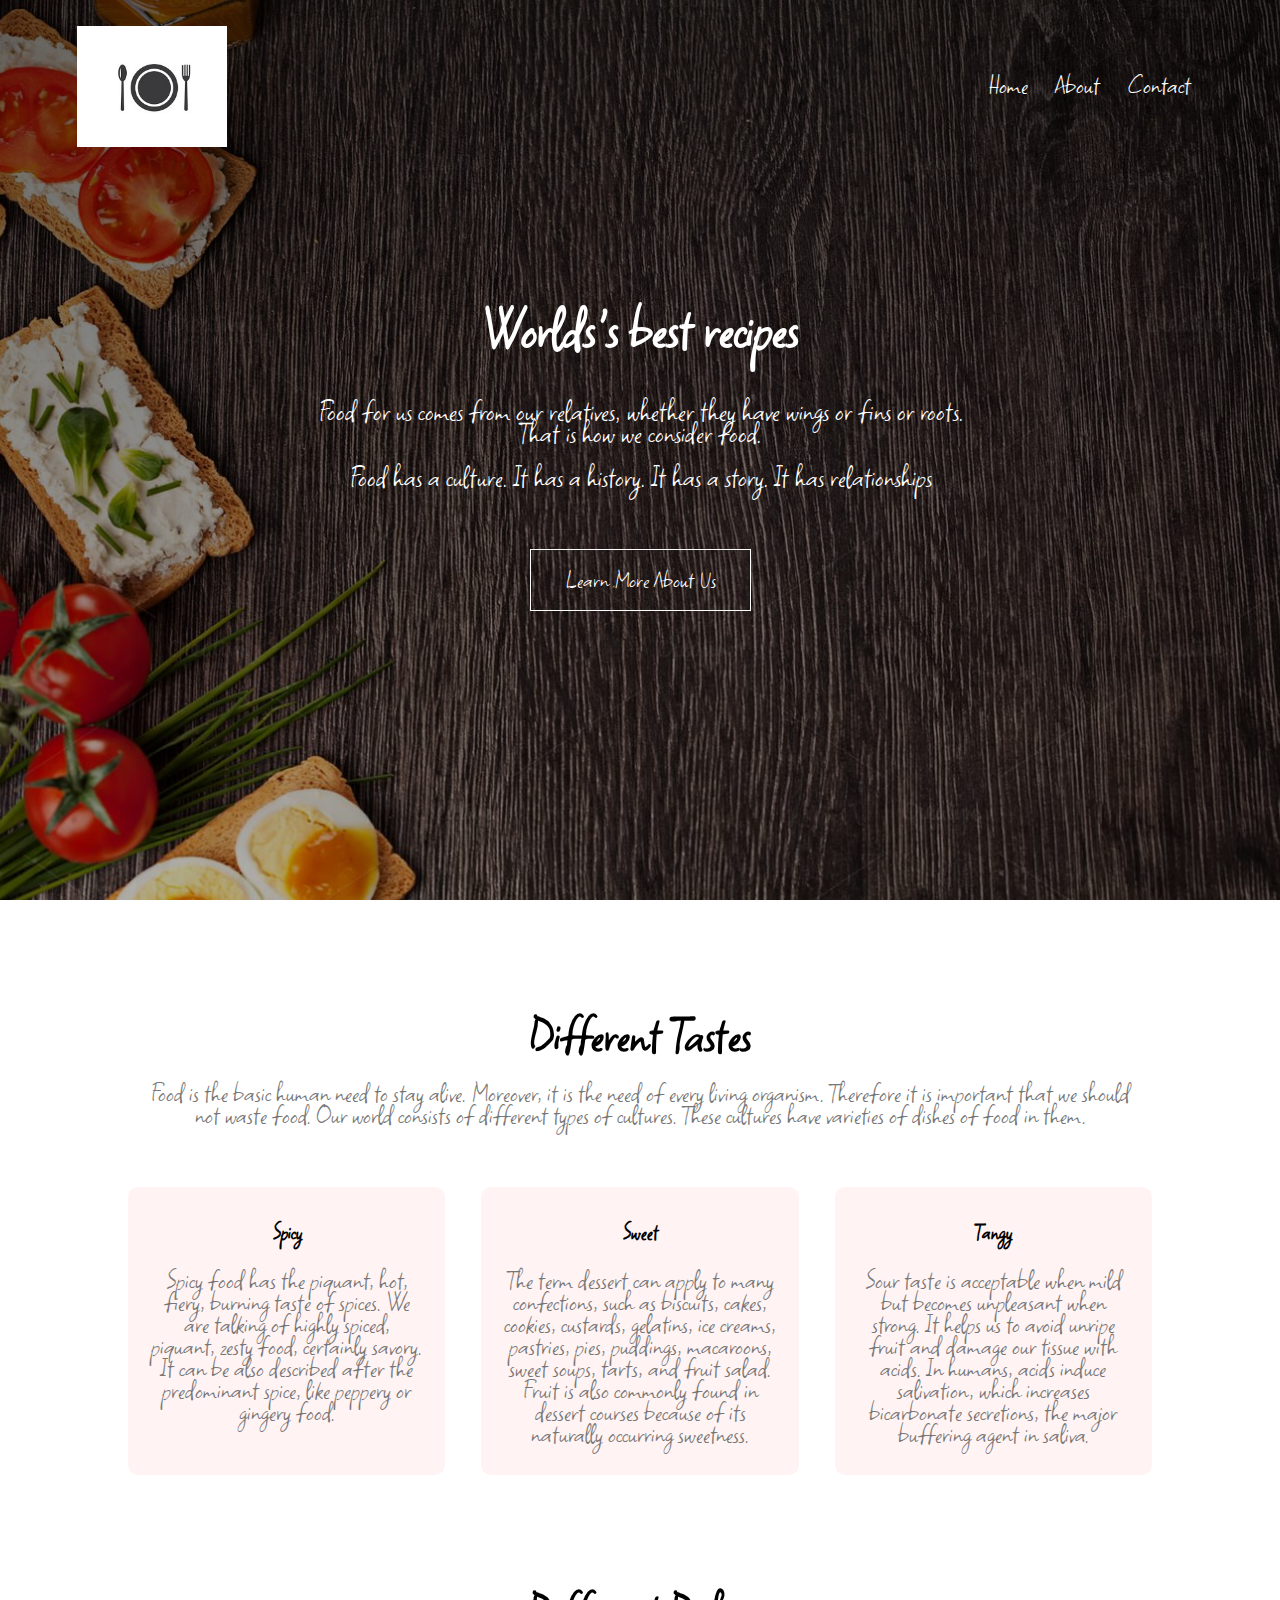
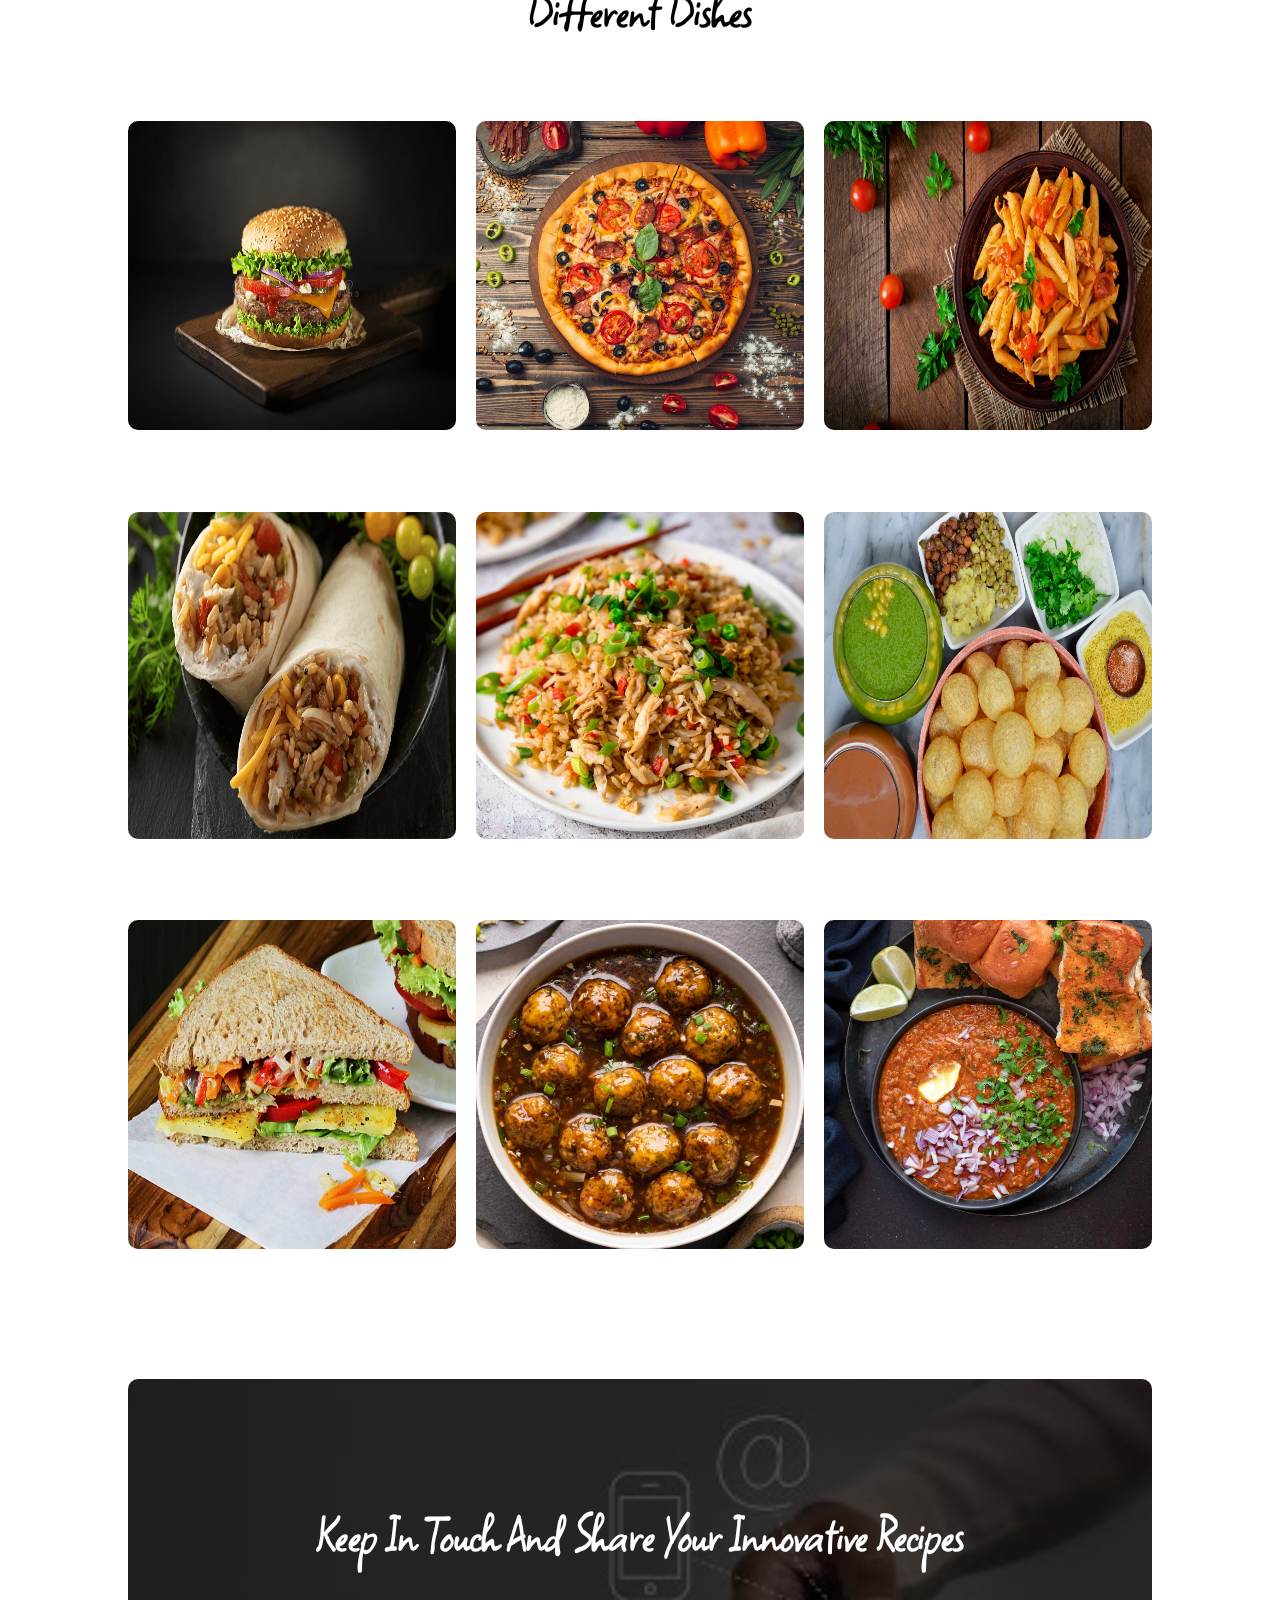
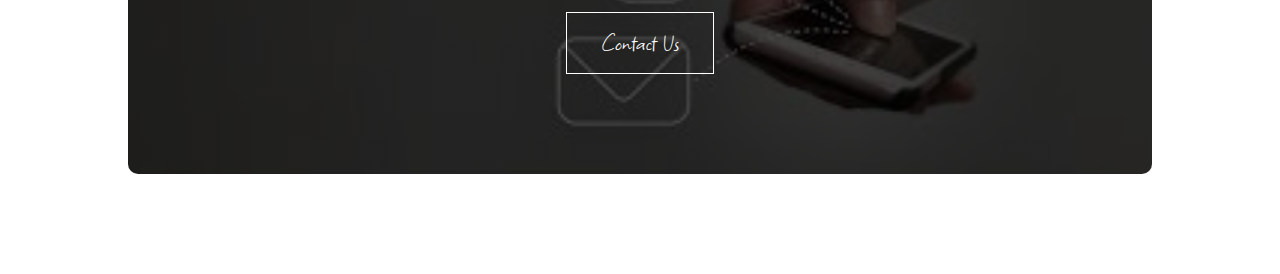
<file: ezyzip/index.html>
<!DOCTYPE html>
<html>
<head>
	<meta name="viewport" content="with=device-width,
	initial-scale=1.0">
	<title> Recipe Website </title>
	<link rel="stylesheet" href="style.css">
	<link rel="preconnect" href="https://fonts.googleapis.com">
	<link rel="preconnect" href="https://fonts.gstatic.com" crossorigin>
	<link href="https://fonts.googleapis.com/css2?family=Square+Peg&display=swap" rel="stylesheet">
	<link rel="stylesheet" href="https://cdnjs.cloudflare.com/ajax/libs/font-awesome/4.7.0/css/font-awesome.min.css">
</head>
<body>
	<section class = "header">

		<nav> 
			<img src="images/logo.jpg" width=10px> 
			<div class="nav-links" id="navLinks">
				<ul>
					<li><a href="index.html">Home</a></li> 
					<li><a href="about.html">About</a></li>
					<li><a href="contact.html">Contact</a></li>
				</ul>
			</div>
		</nav>

	<div class="text-box">
		<h1> Worlds's best recipes </h1>
		<p>Food for us comes from our relatives, whether they have wings or fins or roots. That is how we consider food. <br><br>
		Food has a culture. It has a history. It has a story. It has relationships </p>

		<a href="about.html" class="hero-btn"> Learn More About Us  </a> 
	</div>
	</section>



	<!--- Intro --->

	<section class="course">
		<h1> Different Tastes</h1>
		<p> Food is the basic human need to stay alive. Moreover, it is the need of every living organism. Therefore it is important that we should not waste food. Our world consists of different types of cultures. These cultures have varieties of dishes of food in them.</p>

		<div class="row">
			<div class="course-col">
				<h2>Spicy</h2>
				<p> Spicy food has the piquant, hot, fiery, burning taste of spices. We are talking of highly spiced, piquant, zesty food, certainly savory. It can be also described after the predominant spice, like peppery or gingery food. </p>
			</div>

			<div class="course-col">
				<h2>Sweet</h2>
				<p> The term dessert can apply to many confections, such as biscuits, cakes, cookies, custards, gelatins, ice creams, pastries, pies, puddings, macaroons, sweet soups, tarts, and fruit salad. Fruit is also commonly found in dessert courses because of its naturally occurring sweetness. </p>
			</div>

			<div class="course-col">
				<h2>Tangy</h2>
				<p> Sour taste is acceptable when mild but becomes unpleasant when strong. It helps us to avoid unripe fruit and damage our tissue with acids. In humans, acids induce salivation, which increases bicarbonate secretions, the major buffering agent in saliva. </p>
			</div>
		</div>

	</section>

	<!--- different dishes--->
	<section class="dishes">
		<h1>Different Dishes</h1>
		<br>

		<div class="row">
			<div class="dish1">
				<a href="burger.html">
					<img src="images/burger3.jpg">
					<div class="layer">
						<h2> Burger </h2>
					</div>
				</a>
			</div>

			<div class="dish1">
				<a href="pizza.html">
					<img src="images/pizza.jpg">
					<div class="layer">
						<h2> Pizza </h2>
					</div>
				</a>
			</div>

			<div class="dish1">
				<a href="pasta.html">
					<img src="images/pasta.jpg">
					<div class="layer">
						<h2> Pasta </h2>
					</div>
				</a>
			</div>

		</div>

		<div class="row">
			<div class="dish1">
				<a href="burritos.html">
					<img src="images/burritos.jpg">
					<div class="layer">
						<h2> Burritos </h2>
					</div>
				</a>
			</div>

			<div class="dish1">
				<a href="fried.html">
					<img src="images/rice.jpg">
					<div class="layer">
						<h2> Fried Rice </h2>
					</div>
				</a>
			</div>

			<div class="dish1">
				<a href="pani.html">
					<img src="images/panipuri.webp">
					<div class="layer">
						<h2> Pani Puri </h2>
					</div>
				</a>
			</div>

		</div>

		<div class="row">
			<div class="dish1">
				<a href="sandwich.html">
					<img src="images/sand.jpg">
					<div class="layer">
						<h2> Sandwich </h2>
					</div>
				</a>
			</div>

			<div class="dish1">
				<a href="maanchurian.html">
					<img src="images/manchurian.jpg">
					<div class="layer">
						<h2> Veg Maanchurian </h2>
					</div>
				</a>
			</div>

			<div class="dish1">
				<a href="pav.html">
					<img src="images/pav.jpg">
					<div class="layer">
						<h2> Pav Bhaji </h2>
					</div>
				</a>
			</div>

		</div>
	</section>

	<!--Call to action -->

	<section class="cta">
		<br> 
		<h1> Keep In Touch And Share Your Innovative Recipes </h1>
		<a href="contact.html" class="hero-btn"> Contact Us </a> 
		
	</section>


<!---javascript--->
<script>
	var navLinks=documents.getElementById("navLinks");
	function showMenu(){
		navLinks.style.right="0";
	}
	function hideMenu(){
		navLinks.style.right ="-200px";
	}

</script>

</body>
</html>
</file>
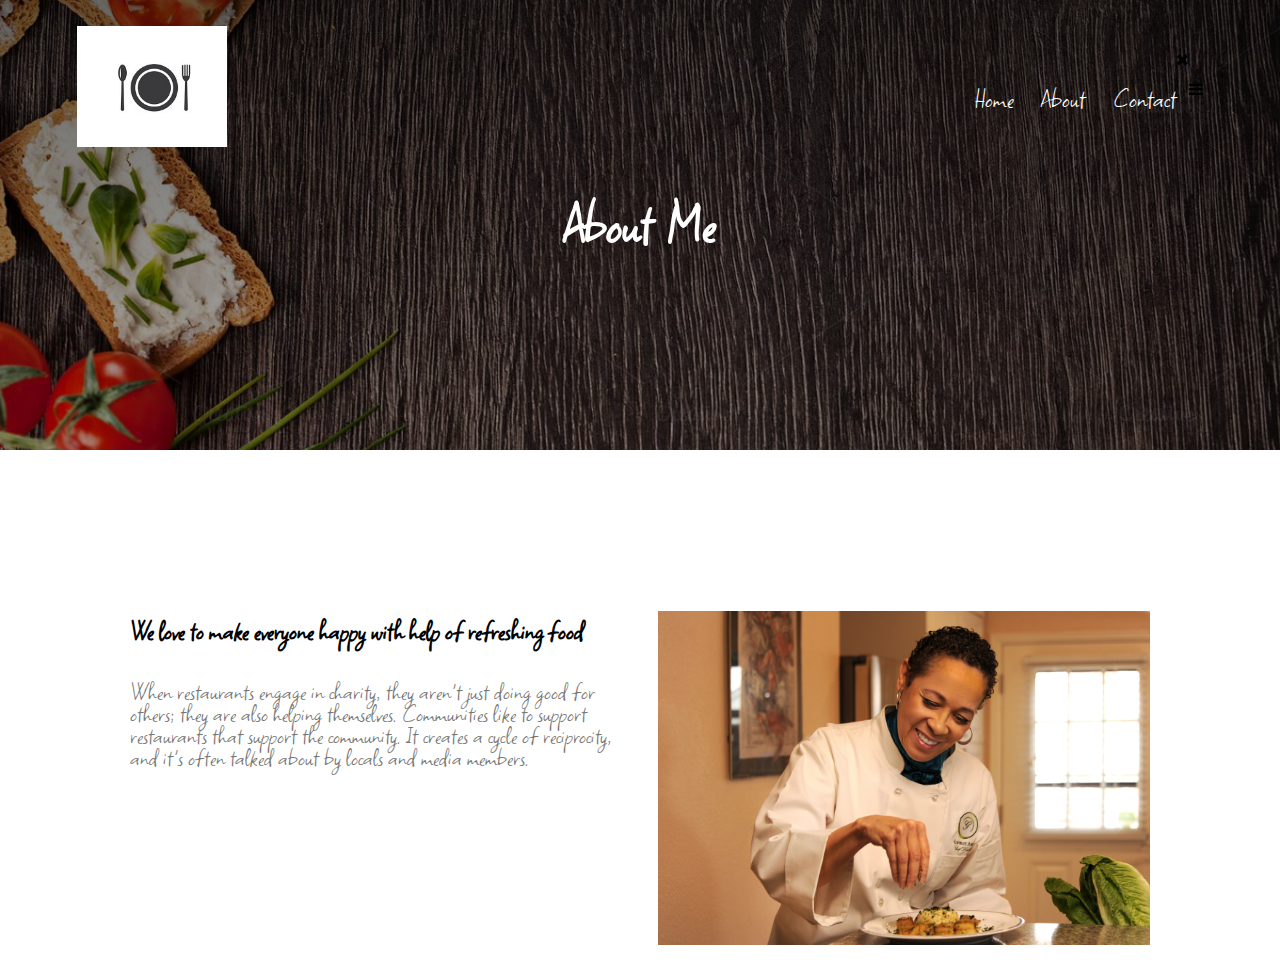
<file: ezyzip/about.html>
<!DOCTYPE html>
<html>
<head>
	<meta name="viewport" content="with=device-width,
	initial-scale=1.0">
	<title> Recipe Website </title>
	<link rel="stylesheet" href="style.css">
	<link rel="preconnect" href="https://fonts.googleapis.com">
<link rel="preconnect" href="https://fonts.gstatic.com" crossorigin>
<link href="https://fonts.googleapis.com/css2?family=Square+Peg&display=swap" rel="stylesheet">
<link rel="stylesheet" href="https://cdnjs.cloudflare.com/ajax/libs/font-awesome/4.7.0/css/font-awesome.min.css">
</head>
<body>
	<section class = "header-contact">
		<nav> 
			<a herf="index.html"> <img src="images/logo.jpg"> </a>
			<div class="nav-links">
				<i class="fa fa-times"></i>
				<ul>
					<li><a href="index.html">Home</a></li> 
					<li><a href="about.html">About</a></li>
					<li><a href="contact.html">Contact</a></li>
				</ul>
			</div>
			<i class="fa fa-bars"></i>
		</nav>

	<div class="text-box">
		<h1> About Me </h1>
	</div> 
	</section>

	<section class="about-us">
		<div class="row">
			<div class="about-col">
				<h1> We love to make everyone happy with help of refreshing food </h1>
				<p> When restaurants engage in charity, they aren't just doing good for others; they are also helping themselves. Communities like to support restaurants that support the community. It creates a cycle of reciprocity, and it's often talked about by locals and media members.</p>
			</div>
			<div class="about-col">
				<img src="images\cook.jpg">
			</div>
		</div>
	</section>
</body>
</html>
</file>
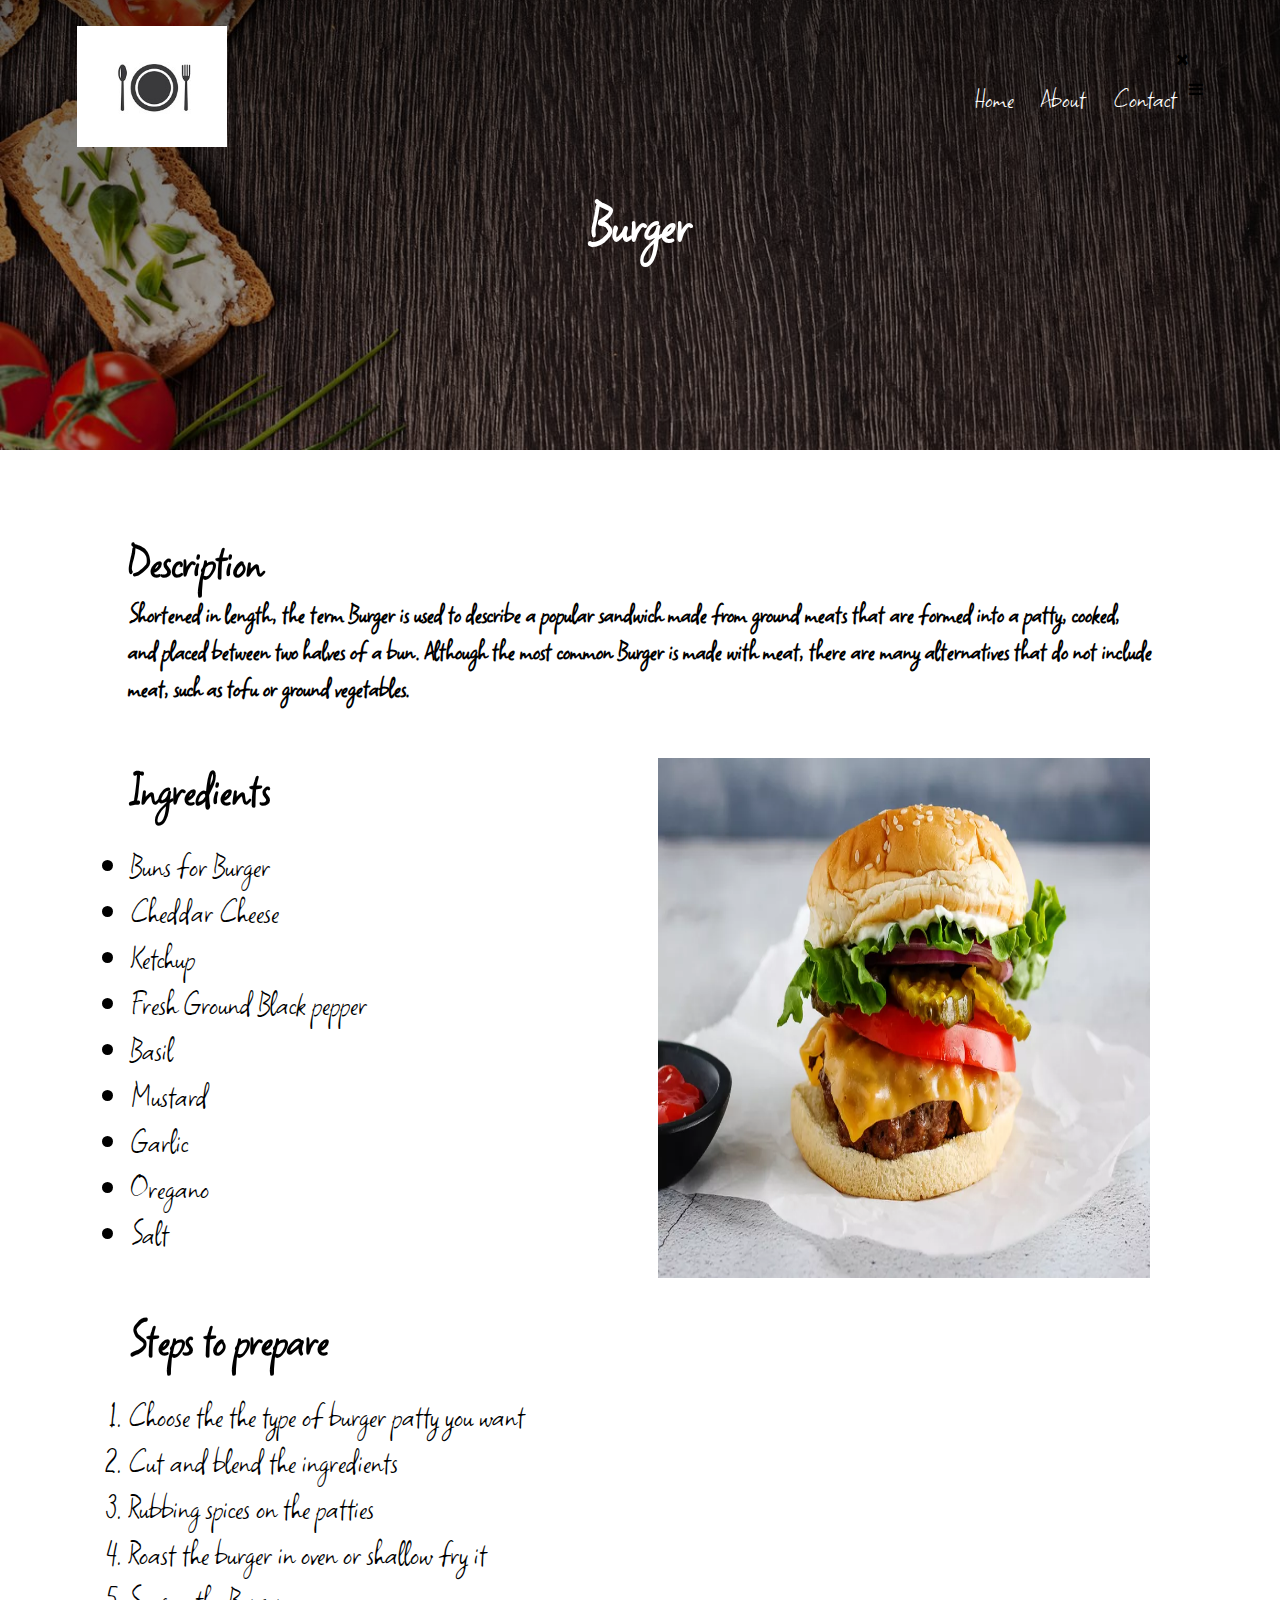
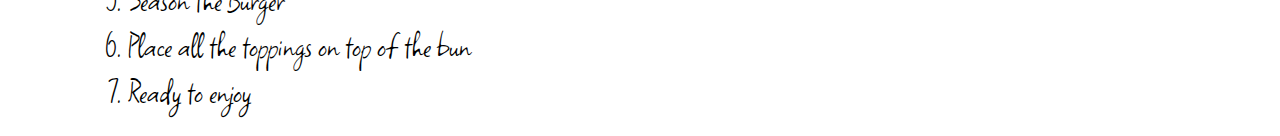
<file: ezyzip/burger.html>
<!DOCTYPE html>
<html>
<head>
	<meta name="viewport" content="with=device-width,
	initial-scale=1.0">
	<title> Recipe Website </title>
	<link rel="stylesheet" href="style.css">
	<link rel="preconnect" href="https://fonts.googleapis.com">
<link rel="preconnect" href="https://fonts.gstatic.com" crossorigin>
<link href="https://fonts.googleapis.com/css2?family=Square+Peg&display=swap" rel="stylesheet">
<link rel="stylesheet" href="https://cdnjs.cloudflare.com/ajax/libs/font-awesome/4.7.0/css/font-awesome.min.css">
</head>
<body>
	<section class = "header-contact">
		<nav> 
			<a herf="homepage.html"> <img src="images/logo.jpg"> </a>
			<div class="nav-links">
				<i class="fa fa-times"></i>
				<ul>
					<li><a href="homepage.html">Home</a></li> 
					<li><a href="about.html">About</a></li>
					<li><a href="contact.html">Contact</a></li>
				</ul>
			</div>
			<i class="fa fa-bars"></i>
		</nav>

	<div class="text-box">
		<h1> Burger </h1>
	</div> 
	</section>
	<section class="description">
		<h1> Description </h1>
		<h6> Shortened in length, the term Burger is used to describe a popular sandwich made from ground meats that are formed into a patty, cooked, and placed between two halves of a bun. Although the most common Burger is made with meat, there are many alternatives that do not include meat, such as tofu or ground vegetables.</h6>
	</section>


	<section class="ingredients">
		<div class="row">
			<div class="ingredients-col">
				<h1> Ingredients </h1>
				<p>
				<ul>
					<li style="font-size: 35px"> Buns for Burger </li>
					<li style="font-size: 35px"> Cheddar Cheese </li>
					<li style="font-size: 35px"> Ketchup </li>
					<li style="font-size: 35px"> Fresh Ground Black pepper </li>
					<li style="font-size: 35px"> Basil </li>
					<li style="font-size: 35px"> Mustard </li>
					<li style="font-size: 35px" > Garlic </li>
					<li style="font-size: 35px"> Oregano </li>
					<li style="font-size: 35px"> Salt </li>
				</ul>
				</p>	
			</div>

			<div class="ingredients-col">
				<img src="images\burger2.webp">
			</div>
		</div>
	</section>

	<section>
		<div class="steps-col">
			<h1> Steps to prepare</h1>
			<p>
			<ol>
				<li style="font-size: 35px"> Choose the the type of burger patty you want</li>
				<li style="font-size: 35px"> Cut and blend the ingredients</li>
				<li style="font-size: 35px"> Rubbing spices on the patties</li>
				<li style="font-size: 35px">Roast the burger in oven or shallow fry it</li>
				<li style="font-size: 35px">Season the Burger</li>
				<li style="font-size: 35px">Place all the toppings on top of the bun </li>
				<li style="font-size: 35px">Ready to enjoy</li>
			</ol>
			</p>
		</div>
	</section>
</body>
</html>
</file>
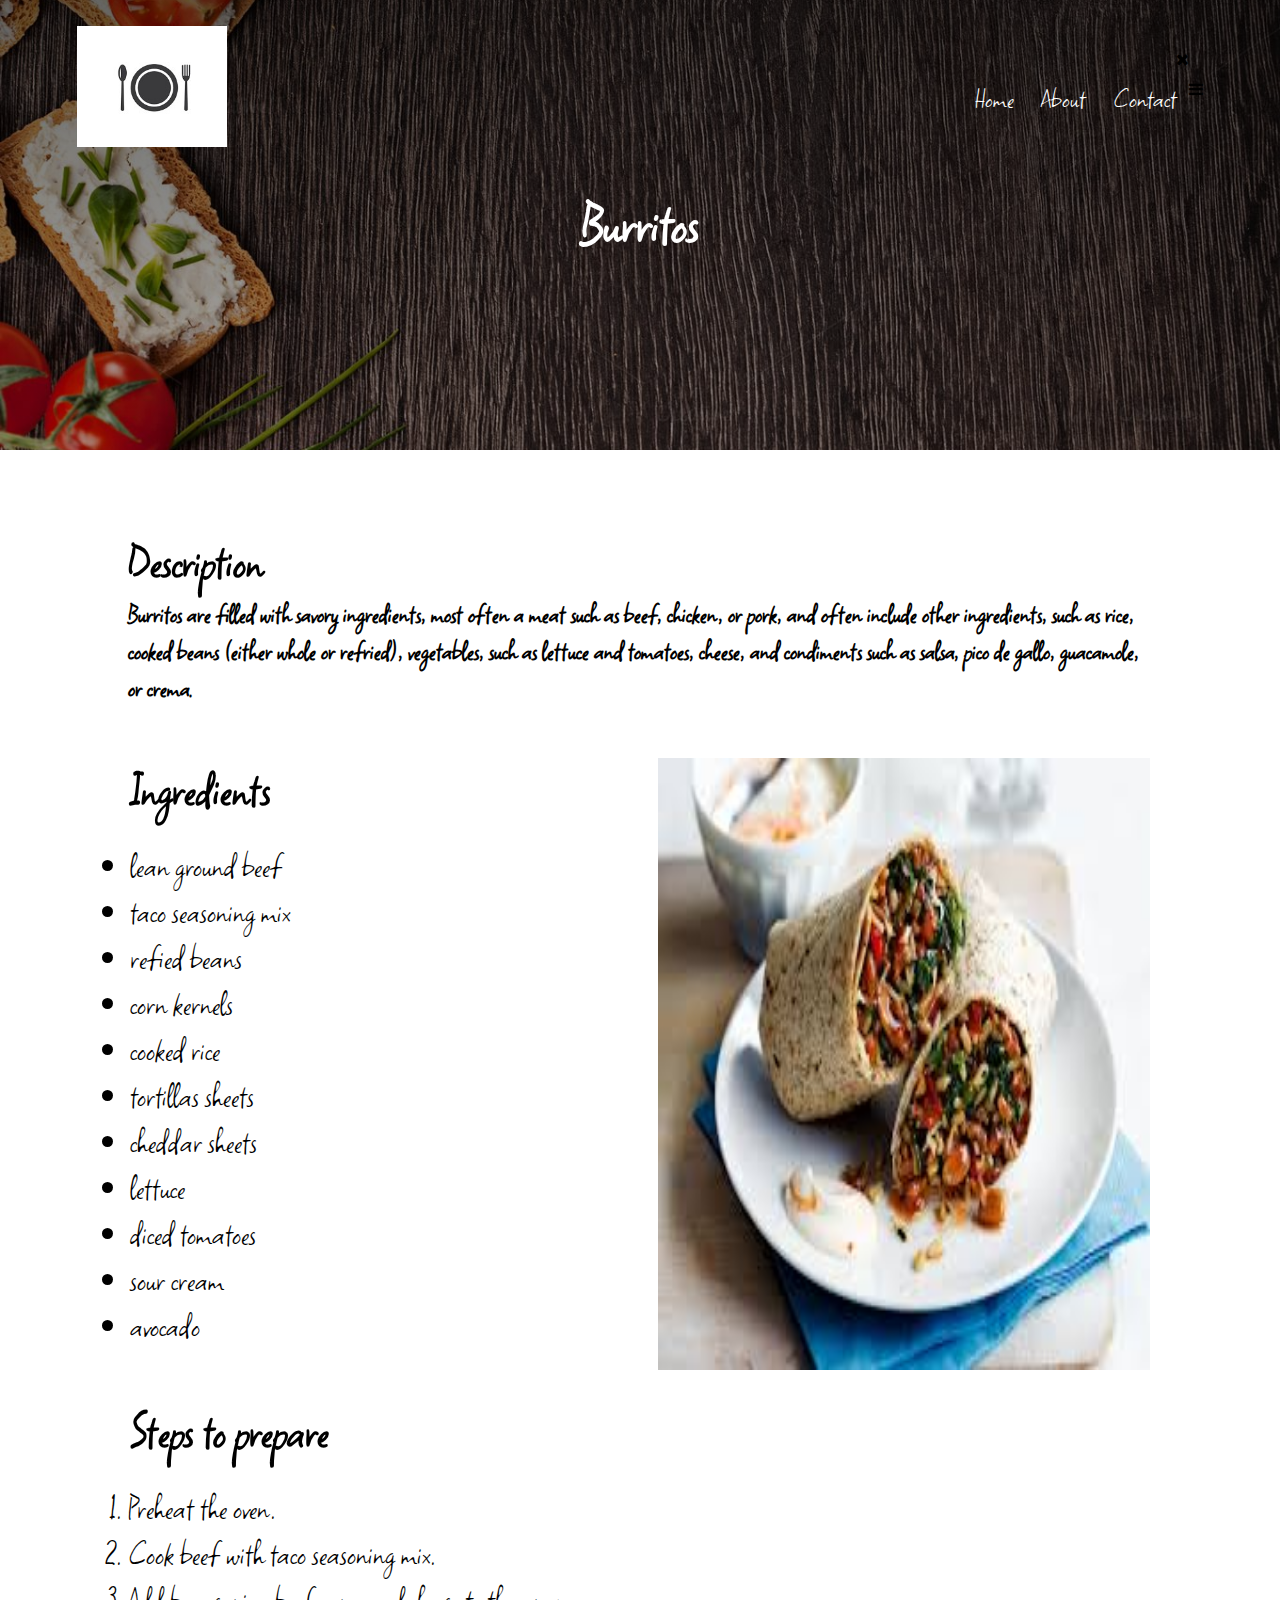
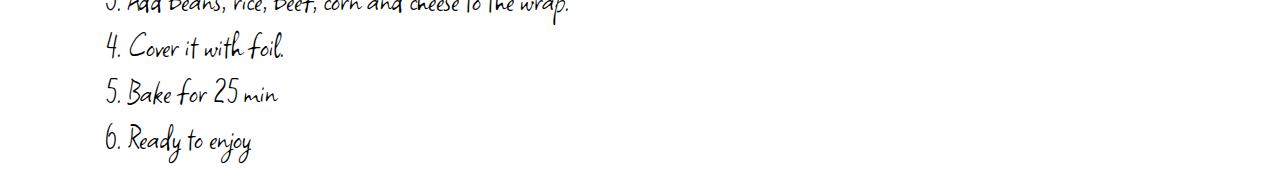
<file: ezyzip/burritos.html>
<!DOCTYPE html>
<html>
<head>
	<meta name="viewport" content="with=device-width,
	initial-scale=1.0">
	<title> Recipe Website </title>
	<link rel="stylesheet" href="style.css">
	<link rel="preconnect" href="https://fonts.googleapis.com">
<link rel="preconnect" href="https://fonts.gstatic.com" crossorigin>
<link href="https://fonts.googleapis.com/css2?family=Square+Peg&display=swap" rel="stylesheet">
<link rel="stylesheet" href="https://cdnjs.cloudflare.com/ajax/libs/font-awesome/4.7.0/css/font-awesome.min.css">
</head>
<body>
	<section class = "header-contact">
		<nav> 
			<a herf="index.html"> <img src="images/logo.jpg"> </a>
			<div class="nav-links">
				<i class="fa fa-times"></i>
				<ul>
					<li><a href="index.html">Home</a></li> 
					<li><a href="about.html">About</a></li>
					<li><a href="contact.html">Contact</a></li>
				</ul>
			</div>
			<i class="fa fa-bars"></i>
		</nav>

	<div class="text-box">
		<h1> Burritos </h1>
	</div> 
	</section>

	<section class="description">
		<h1> Description </h1>
		<h6>Burritos are filled with savory ingredients, most often a meat such as beef, chicken, or pork, and often include other ingredients, such as rice, cooked beans (either whole or refried), vegetables, such as lettuce and tomatoes, cheese, and condiments such as salsa, pico de gallo, guacamole, or crema.</h6>
	</section>


	<section class="ingredients">
		<div class="row">
			<div class="ingredients-col">
				<h1> Ingredients </h1>
				<p>
				<ul>
					<li style="font-size: 35px"> lean ground beef </li>
					<li style="font-size: 35px"> taco seasoning mix </li>
					<li style="font-size: 35px"> refied beans </li>
					<li style="font-size: 35px"> corn kernels </li>
					<li style="font-size: 35px"> cooked rice </li>
					<li style="font-size: 35px"> tortillas sheets </li>
					<li style="font-size: 35px" > cheddar sheets </li>
					<li style="font-size: 35px"> lettuce </li>
					<li style="font-size: 35px"> diced tomatoes </li>
					<li style="font-size: 35px"> sour cream </li>
					<li style="font-size: 35px"> avocado </li>

				</ul>
				</p>	
			</div>

			<div class="ingredients-col">
				<img src="images\burritos2.jpg">
			</div>
		</div>
	</section>

	<section>
		<div class="steps-col">
			<h1> Steps to prepare</h1>
			<p>
			<ol>
				<li style="font-size: 35px"> Preheat the oven.</li>
				<li style="font-size: 35px"> Cook beef with taco seasoning mix.</li>
				<li style="font-size: 35px"> Add beans, rice, beef, corn and cheese to the wrap.</li>
				<li style="font-size: 35px"> Cover it with foil.</li>
				<li style="font-size: 35px"> Bake for 25 min</li>
				<li style="font-size: 35px"> Ready to enjoy</li>
			</ol>
			</p>
		</div>
	</section>


</body>
</html>
</file>
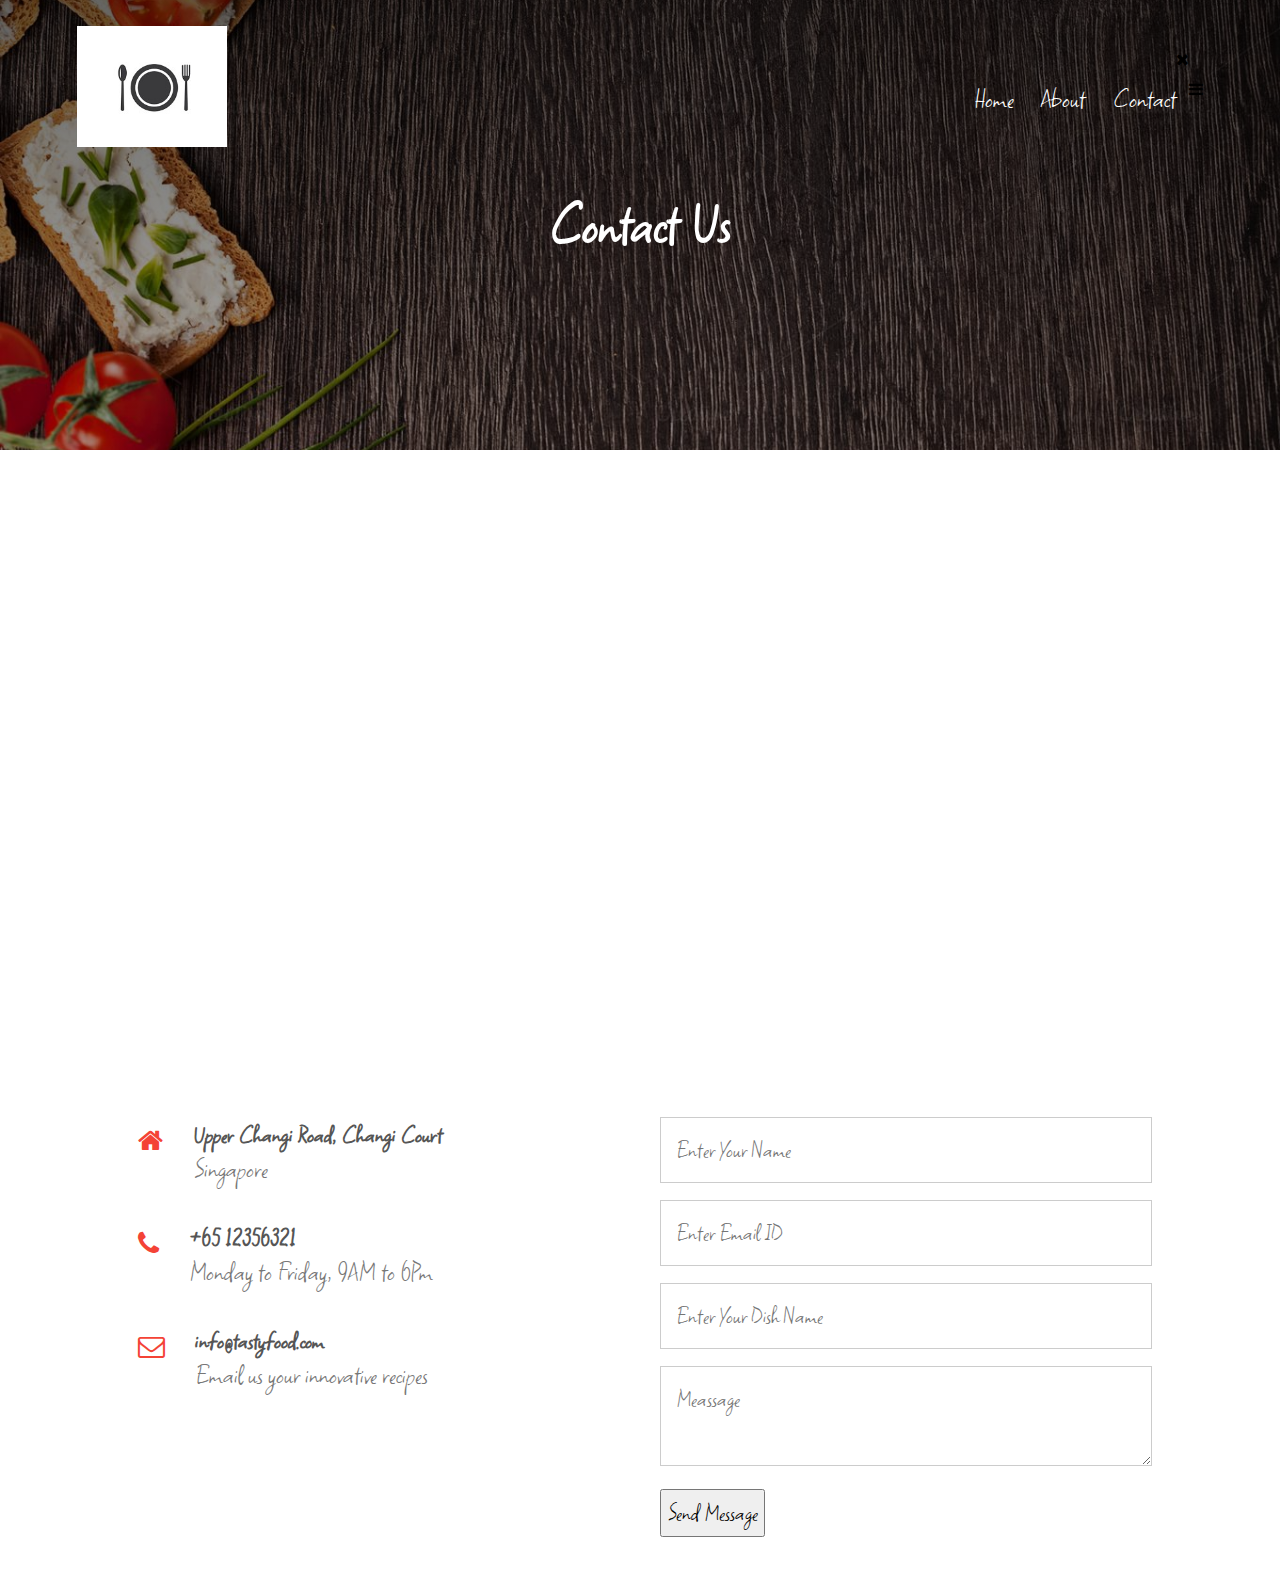
<file: ezyzip/contact.html>
<!DOCTYPE html>
<html>
<head>
	<meta name="viewport" content="with=device-width,
	initial-scale=1.0">
	<title> Recipe Website </title>
	<link rel="stylesheet" href="style.css">
	<link rel="preconnect" href="https://fonts.googleapis.com">
<link rel="preconnect" href="https://fonts.gstatic.com" crossorigin>
<link href="https://fonts.googleapis.com/css2?family=Square+Peg&display=swap" rel="stylesheet">
<link rel="stylesheet" href="https://cdnjs.cloudflare.com/ajax/libs/font-awesome/4.7.0/css/font-awesome.min.css">
</head>
<body>
	<section class = "header-contact">
		<nav> 
			<a herf="index.html"> <img src="images/logo.jpg"> </a>
			<div class="nav-links">
				<i class="fa fa-times"></i>
				<ul>
					<li><a href="index.html">Home</a></li> 
					<li><a href="about.html">About</a></li>
					<li><a href="contact.html">Contact</a></li>

				</ul>
			</div>
			<i class="fa fa-bars"></i>
		</nav>

	<div class="text-box">
		<h1> Contact Us </h1>
	</div> 
	</section>

	<section class="location">
		<iframe src="https://www.google.com/maps/embed?pb=!1m14!1m12!1m3!1d12764.154463955854!2d103.96506969058763!3d1.3385822151651188!2m3!1f0!2f0!3f0!3m2!1i1024!2i768!4f13.1!5e0!3m2!1sen!2ssg!4v1649900505643!5m2!1sen!2ssg" width="600" height="450" style="border:0;" allowfullscreen="" loading="lazy" referrerpolicy="no-referrer-when-downgrade"></iframe>
	</section>

	<section class="contact-us">
		<div class="row">
			<div class="contact-col">
				<div>
					<i class="fa fa-home"></i>
					<span>
						<h3> Upper Changi Road, Changi Court</h3>
						<p> Singapore</p>
					</span>
				</div>

				<div>
					<i class="fa fa-phone"></i>
					<span>
						<h3> +65 12356321</h3>
						<p> Monday to Friday, 9AM to 6Pm</p>
					</span>
				</div>

				<div>
					<i class="fa fa-envelope-o"></i>
					<span>
						<h3> info@tastyfood.com</h3>
						<p> Email us your innovative recipes</p>
					</span>
				</div>

			</div>

			<div class="contact-col">
				 <form action="form-handler.php" method="post">
				 	<input type="text" name="name" placeholder="Enter Your Name" required>
				 	<input type="email" name ="text" placeholder="Enter Email ID" required>
				 	<input type="text" name="subject" placeholder="Enter Your Dish Name" required>
				 	<textarea row="8" name="message" placeholder="Meassage" required></textarea>
				 	<button type="submit" class="red-btn"> Send Message</button>
				 </form>


			</div>

		</div>
	</section>

</body>
</html>
</file>
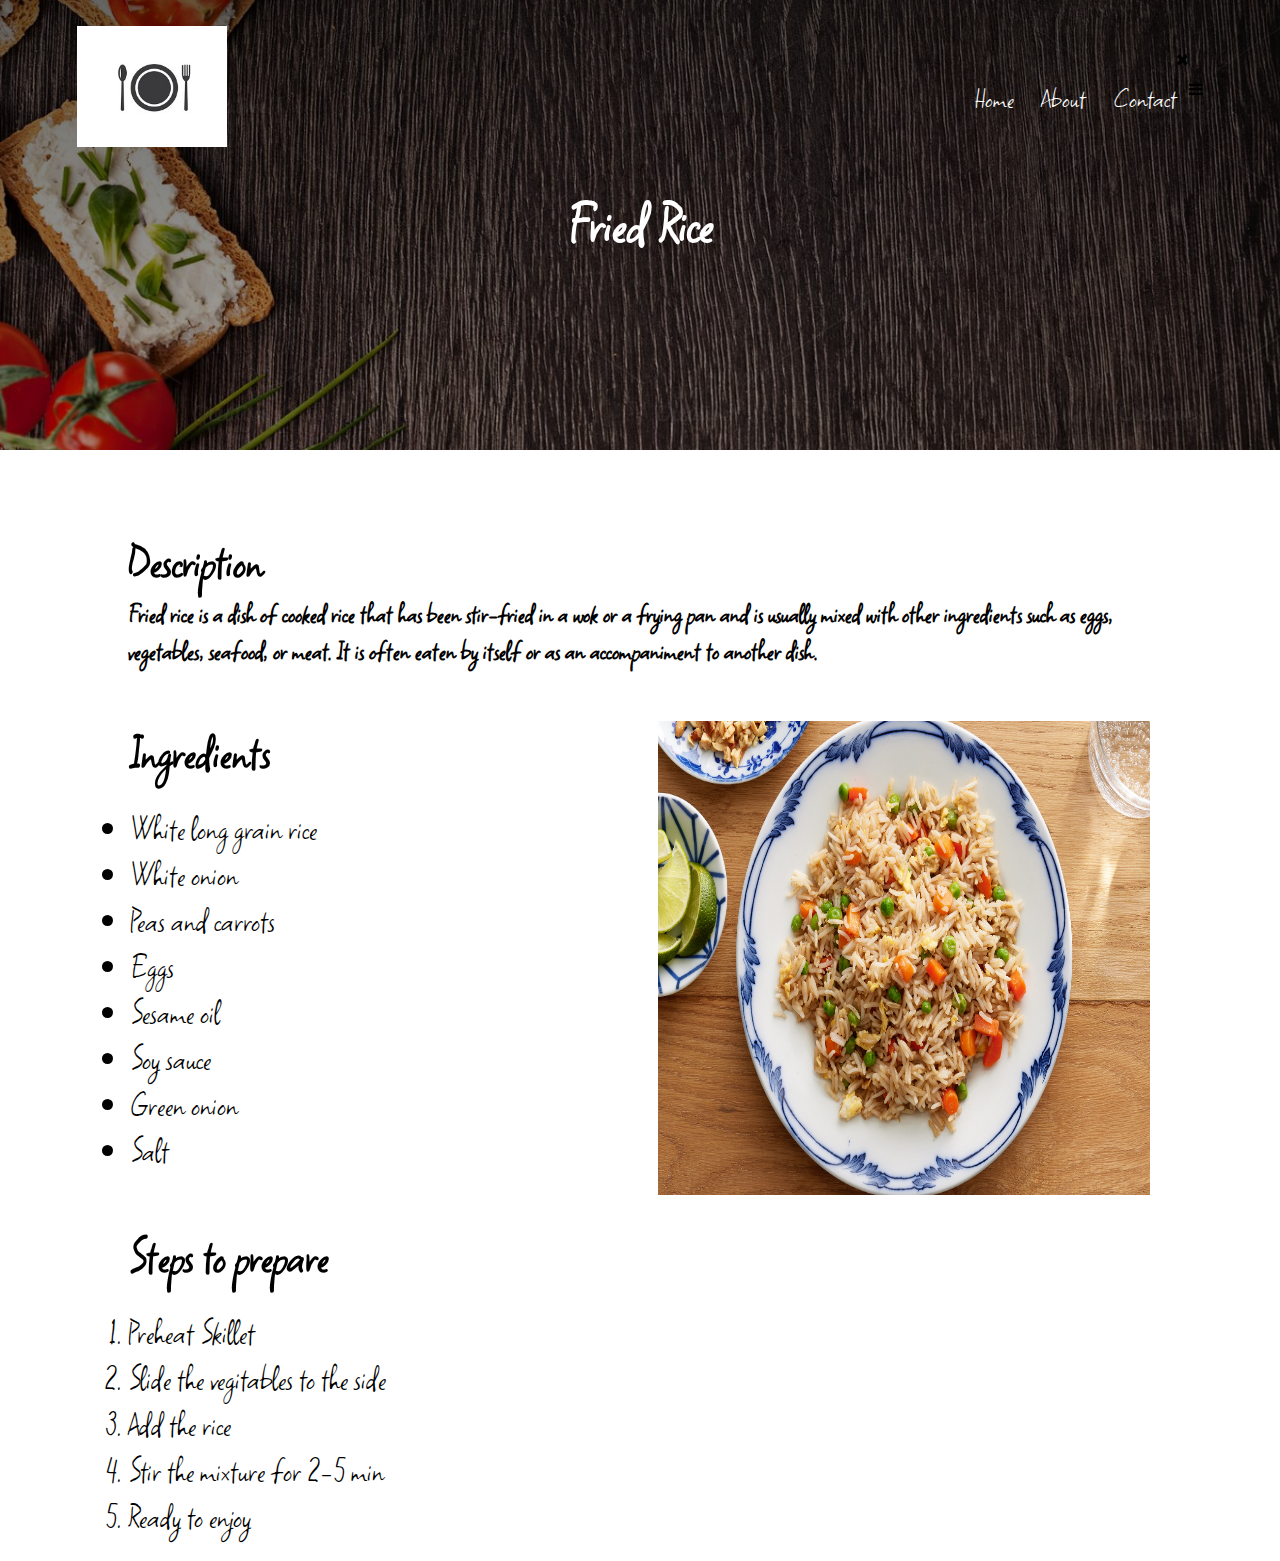
<file: ezyzip/fried.html>
<!DOCTYPE html>
<html>
<head>
	<meta name="viewport" content="with=device-width,
	initial-scale=1.0">
	<title> Recipe Website </title>
	<link rel="stylesheet" href="style.css">
	<link rel="preconnect" href="https://fonts.googleapis.com">
<link rel="preconnect" href="https://fonts.gstatic.com" crossorigin>
<link href="https://fonts.googleapis.com/css2?family=Square+Peg&display=swap" rel="stylesheet">
<link rel="stylesheet" href="https://cdnjs.cloudflare.com/ajax/libs/font-awesome/4.7.0/css/font-awesome.min.css">
</head>
<body>
	<section class = "header-contact">
		<nav> 
			<a herf="index.html"> <img src="images/logo.jpg"> </a>
			<div class="nav-links">
				<i class="fa fa-times"></i>
				<ul>
					<li><a href="index.html">Home</a></li> 
					<li><a href="about.html">About</a></li>
					<li><a href="contact.html">Contact</a></li>
				</ul>
			</div>
			<i class="fa fa-bars"></i>
		</nav>

	<div class="text-box">
		<h1> Fried Rice </h1>
	</div> 
	</section>

	<section class="description">
		<h1> Description </h1>
		<h6>Fried rice is a dish of cooked rice that has been stir-fried in a wok or a frying pan and is usually mixed with other ingredients such as eggs, vegetables, seafood, or meat. It is often eaten by itself or as an accompaniment to another dish.</h6>
	</section>


	<section class="ingredients">
		<div class="row">
			<div class="ingredients-col">
				<h1> Ingredients </h1>
				<p>
				<ul>
					<li style="font-size: 35px"> White long grain rice </li>
					<li style="font-size: 35px"> White onion </li>
					<li style="font-size: 35px"> Peas and carrots </li>
					<li style="font-size: 35px"> Eggs </li>
					<li style="font-size: 35px"> Sesame oil </li>
					<li style="font-size: 35px"> Soy sauce </li>
					<li style="font-size: 35px" > Green onion </li>
					<li style="font-size: 35px"> Salt </li>
				</ul>
				</p>	
			</div>

			<div class="ingredients-col">
				<img src="images\fried2.jpg">
			</div>
		</div>
	</section>

	<section>
		<div class="steps-col">
			<h1> Steps to prepare</h1>
			<p>
			<ol>
				<li style="font-size: 35px"> Preheat Skillet</li>
				<li style="font-size: 35px"> Slide the vegitables to the side</li>
				<li style="font-size: 35px"> Add the rice</li>
				<li style="font-size: 35px"> Stir the mixture for 2-5 min</li>
				<li style="font-size: 35px">Ready to enjoy</li>
			</ol>
			</p>
		</div>
	</section>
</body>
</html>
</file>
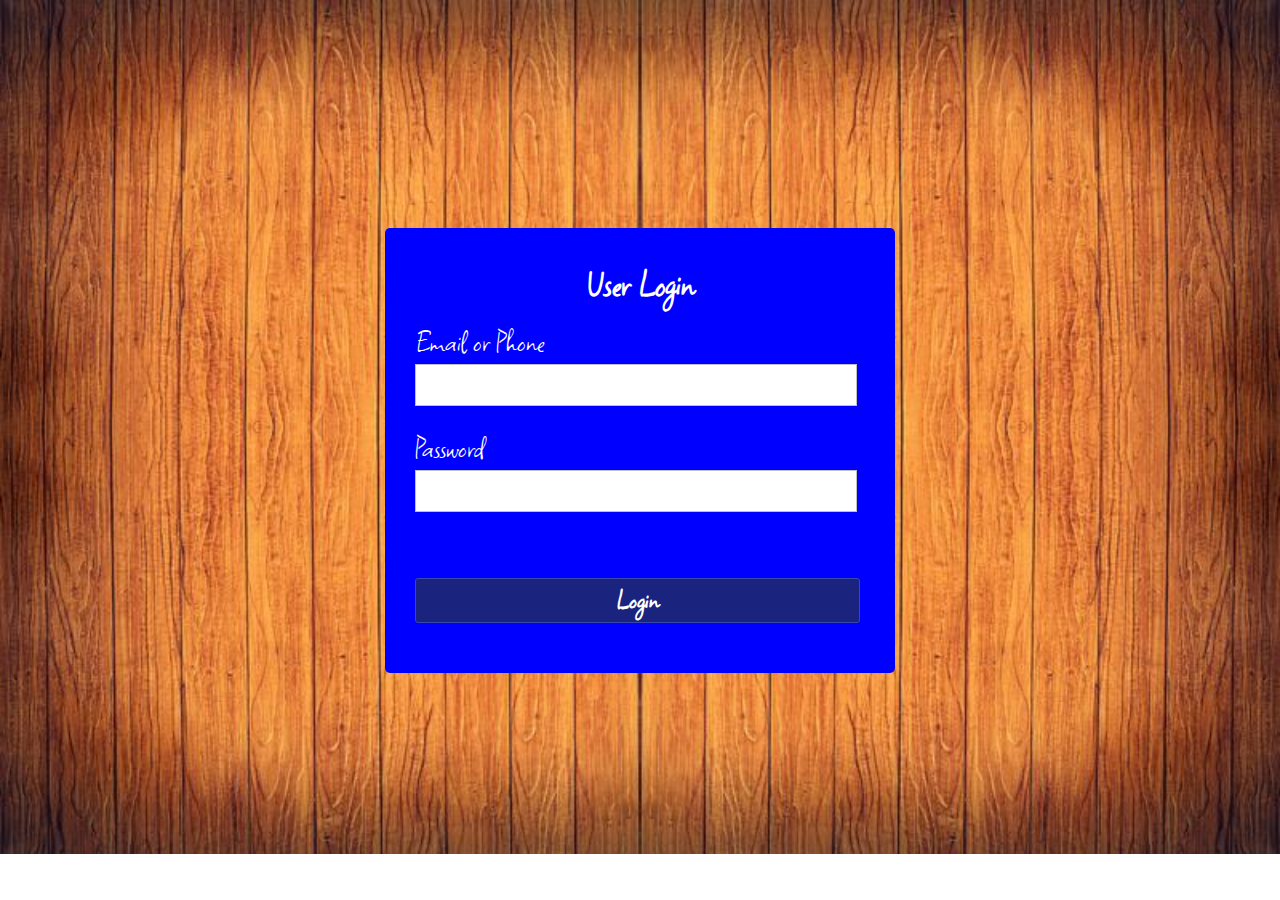
<file: ezyzip/index2.html>
<!DOCTYPE html>
<html>
<head>
	<meta name="viewport" content="with=device-width,
	initial-scale=1.0">
	<title> Recipe Website login page </title>
	<link rel="stylesheet" href="style.css">
	<link rel="preconnect" href="https://fonts.googleapis.com">
	<link rel="preconnect" href="https://fonts.gstatic.com" crossorigin>
	<link href="https://fonts.googleapis.com/css2?family=Square+Peg&display=swap" rel="stylesheet">
	<link rel="stylesheet" href="https://cdnjs.cloudflare.com/ajax/libs/font-awesome/4.7.0/css/font-awesome.min.css">
</head>
<body class="back">
	<div class="container">
		<h1 class="label"> User Login </h1>

		<form class="login_form" action= "homepage.html"method="post" name="form" onsubmit="return validated()">
			<div class="font">Email or Phone</div>
			<input class ="font3" autocomplete="off" type="text" name="email">
			<div id="email_error">Please fill up your Email</div>
			<br>
			<br>
			<div class="font font2">Password</div>
			<input class ="font3" type="password" name="password">
			<div id="pass_error">Please fill up your Password</div>
			<br>
			<br>
			<button type="submit">Login</button>
		</form>
	</div>
	<script src="script.js"></script>

</body>
</html>
</file>
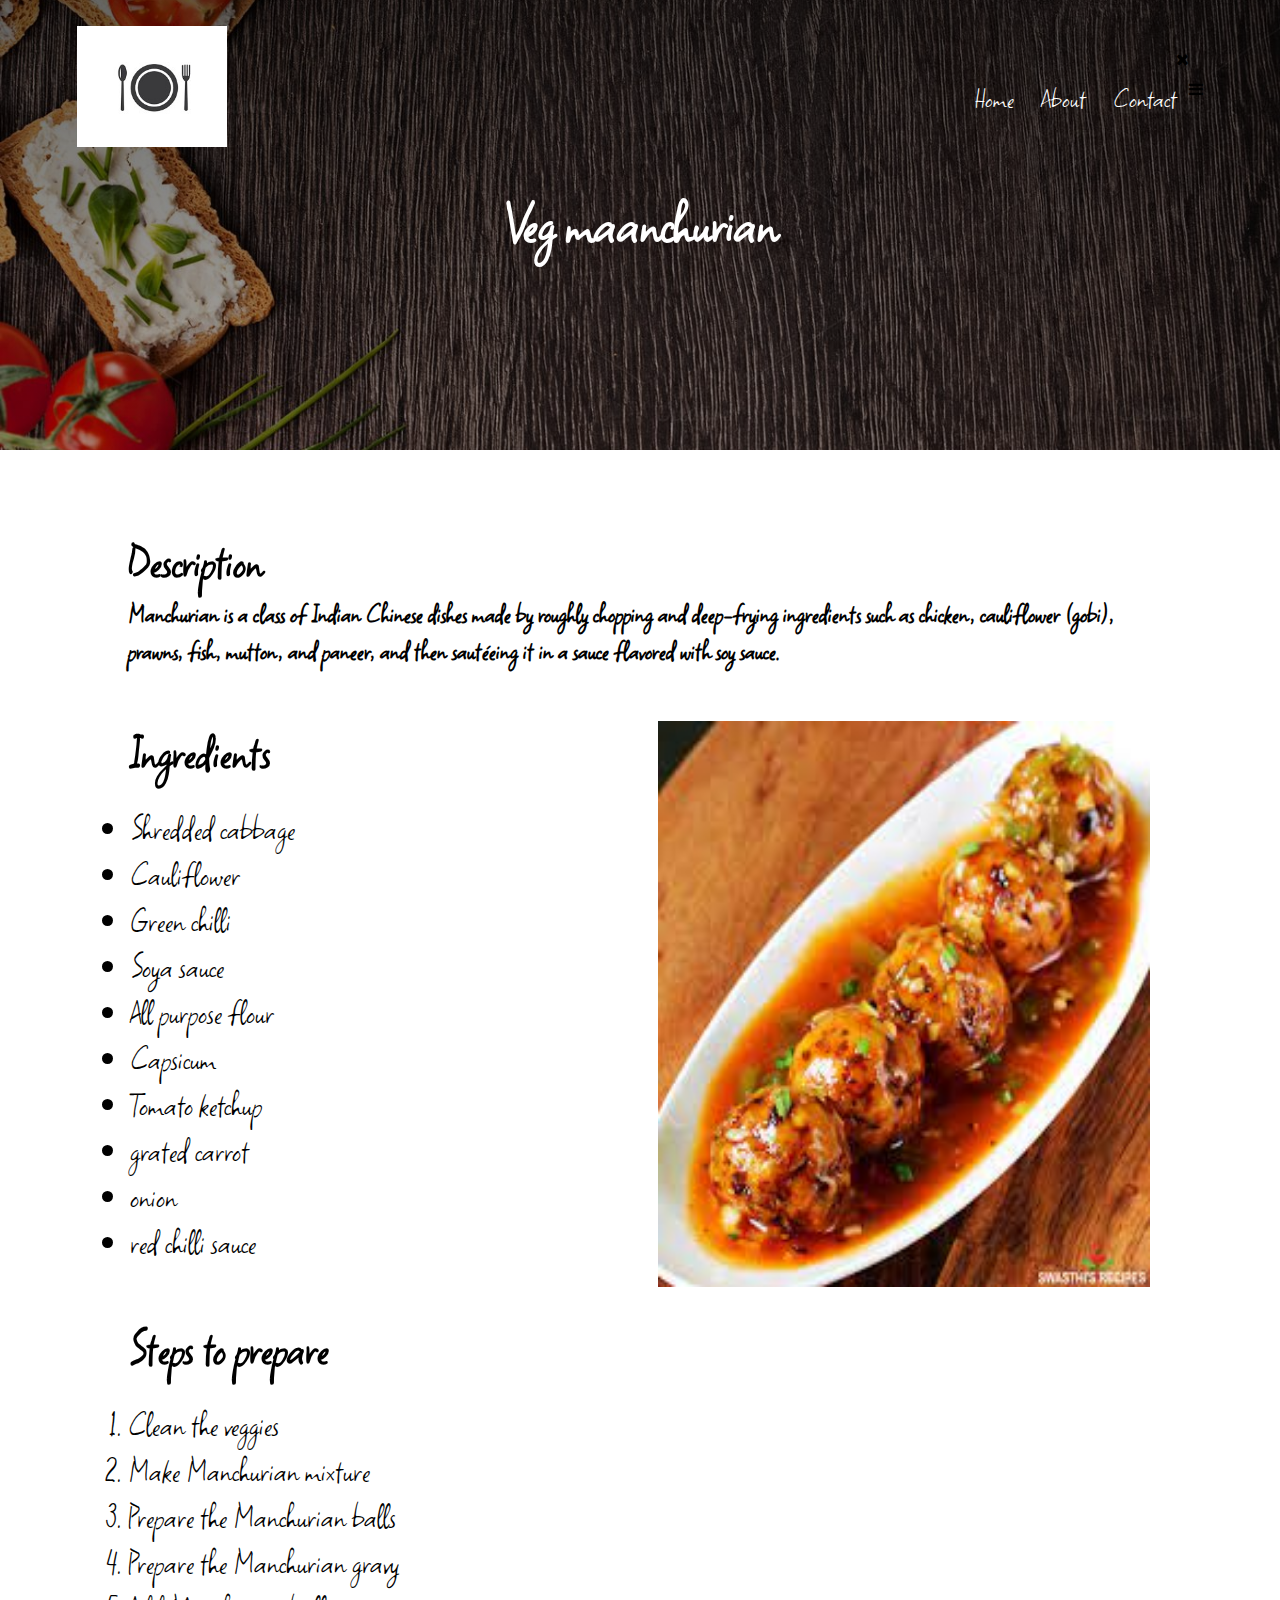
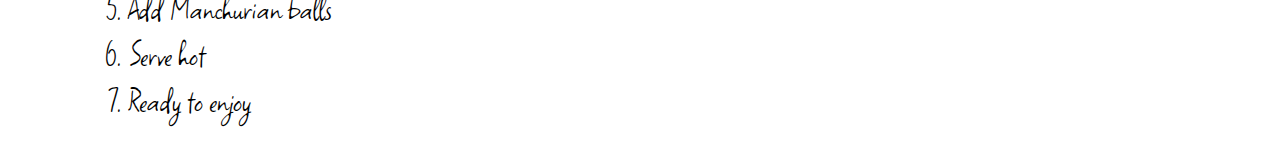
<file: ezyzip/maanchurian.html>
<!DOCTYPE html>
<html>
<head>
	<meta name="viewport" content="with=device-width,
	initial-scale=1.0">
	<title> Recipe Website </title>
	<link rel="stylesheet" href="style.css">
	<link rel="preconnect" href="https://fonts.googleapis.com">
<link rel="preconnect" href="https://fonts.gstatic.com" crossorigin>
<link href="https://fonts.googleapis.com/css2?family=Square+Peg&display=swap" rel="stylesheet">
<link rel="stylesheet" href="https://cdnjs.cloudflare.com/ajax/libs/font-awesome/4.7.0/css/font-awesome.min.css">
</head>
<body>
	<section class = "header-contact">
		<nav> 
			<a herf="index.html"> <img src="images/logo.jpg"> </a>
			<div class="nav-links">
				<i class="fa fa-times"></i>
				<ul>
					<li><a href="index.html">Home</a></li> 
					<li><a href="about.html">About</a></li>
					<li><a href="contact.html">Contact</a></li>
				</ul>
			</div>
			<i class="fa fa-bars"></i>
		</nav>

	<div class="text-box">
		<h1> Veg maanchurian </h1>
	</div> 
	</section>

	<section class="description">
		<h1> Description </h1>
		<h6>Manchurian is a class of Indian Chinese dishes made by roughly chopping and deep-frying ingredients such as chicken, cauliflower (gobi), prawns, fish, mutton, and paneer, and then sautéeing it in a sauce flavored with soy sauce.</h6>
	</section>


	<section class="ingredients">
		<div class="row">
			<div class="ingredients-col">
				<h1> Ingredients </h1>
				<p>
				<ul>
					<li style="font-size: 35px"> Shredded cabbage </li>
					<li style="font-size: 35px"> Cauliflower </li>
					<li style="font-size: 35px"> Green chilli </li>
					<li style="font-size: 35px"> Soya sauce </li>
					<li style="font-size: 35px"> All purpose flour </li>
					<li style="font-size: 35px"> Capsicum </li>
					<li style="font-size: 35px" > Tomato ketchup </li>
					<li style="font-size: 35px"> grated carrot </li>
					<li style="font-size: 35px"> onion </li>
					<li style="font-size: 35px"> red chilli sauce </li>
				</ul>
				</p>	
			</div>

			<div class="ingredients-col">
				<img src="images\manchurian2.jpg">
			</div>
		</div>
	</section>

	<section>
		<div class="steps-col">
			<h1> Steps to prepare</h1>
			<p>
			<ol>
				<li style="font-size: 35px"> Clean the veggies</li>
				<li style="font-size: 35px"> Make Manchurian mixture</li>
				<li style="font-size: 35px"> Prepare the Manchurian balls</li>
				<li style="font-size: 35px">Prepare the Manchurian gravy</li>
				<li style="font-size: 35px">Add Manchurian balls</li>
				<li style="font-size: 35px">Serve hot </li>
				<li style="font-size: 35px">Ready to enjoy</li>
			</ol>
			</p>
		</div>
	</section>
</body>
</html>
</file>
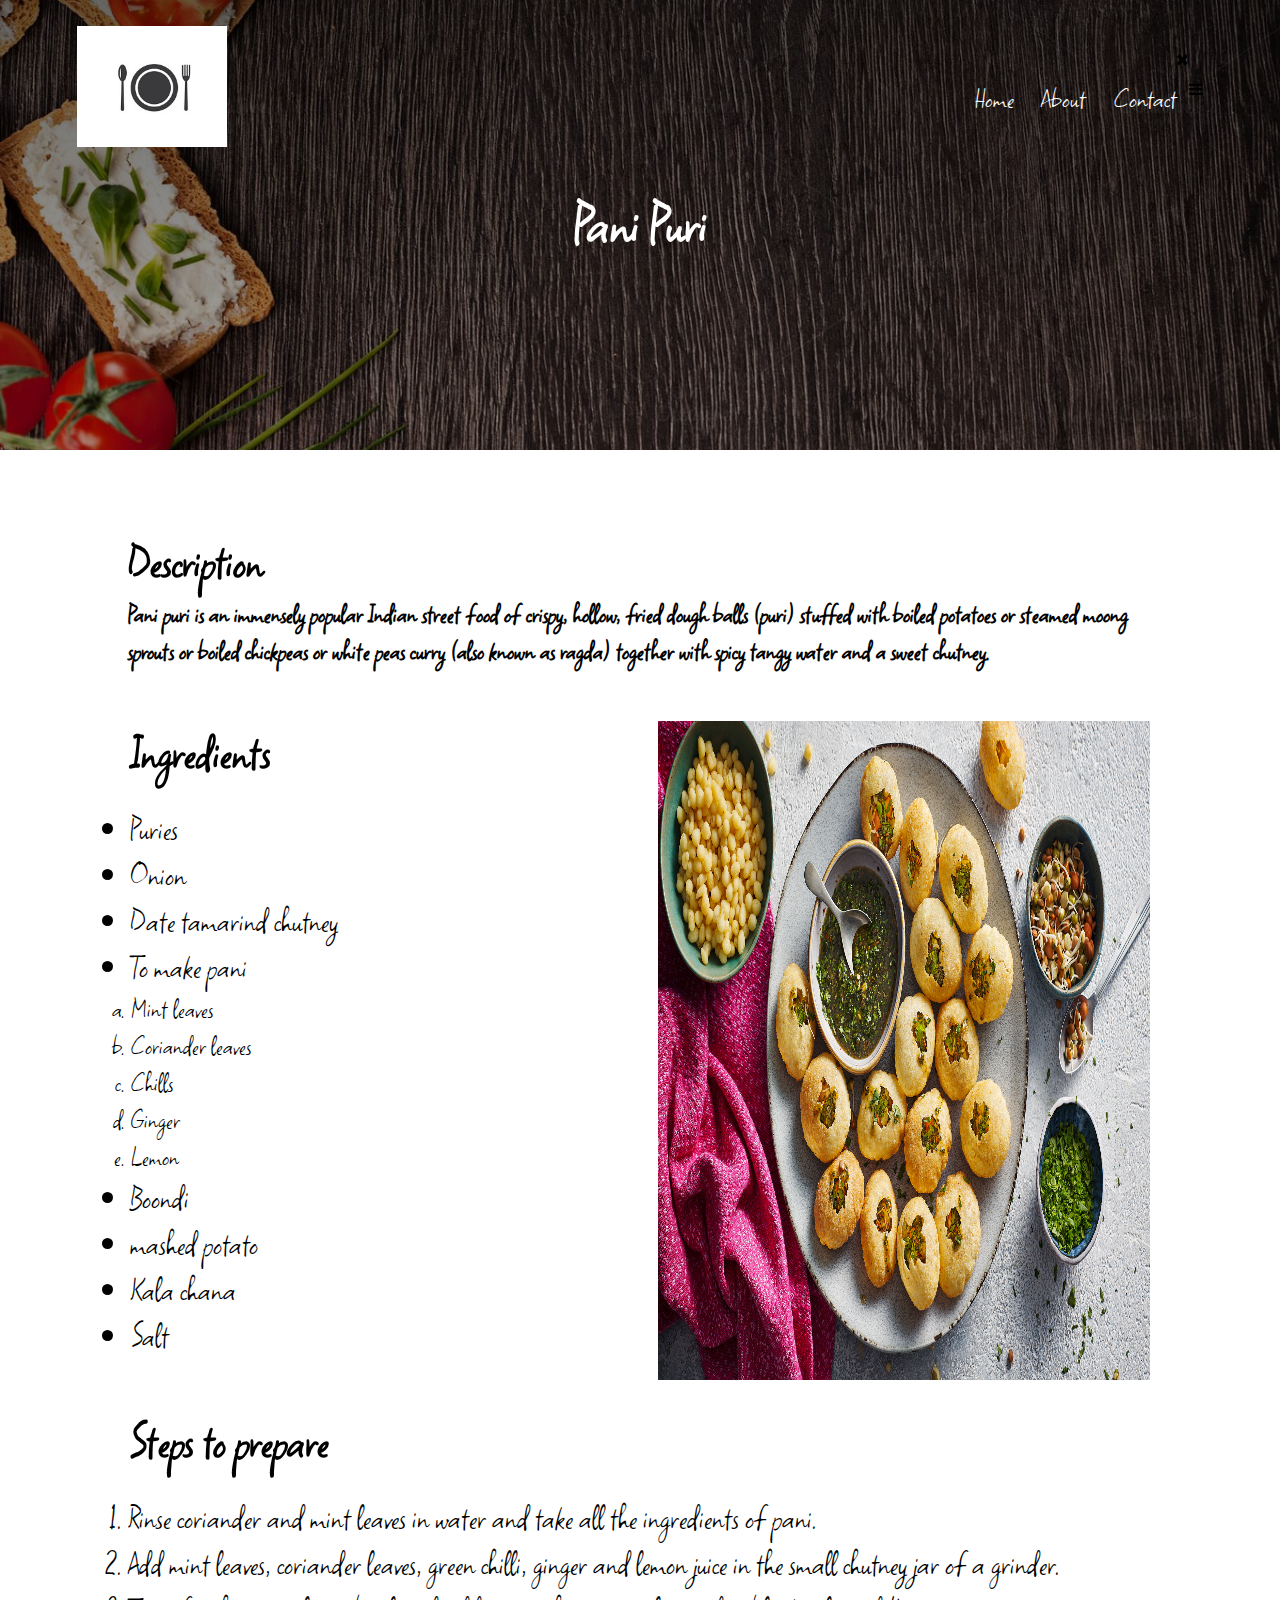
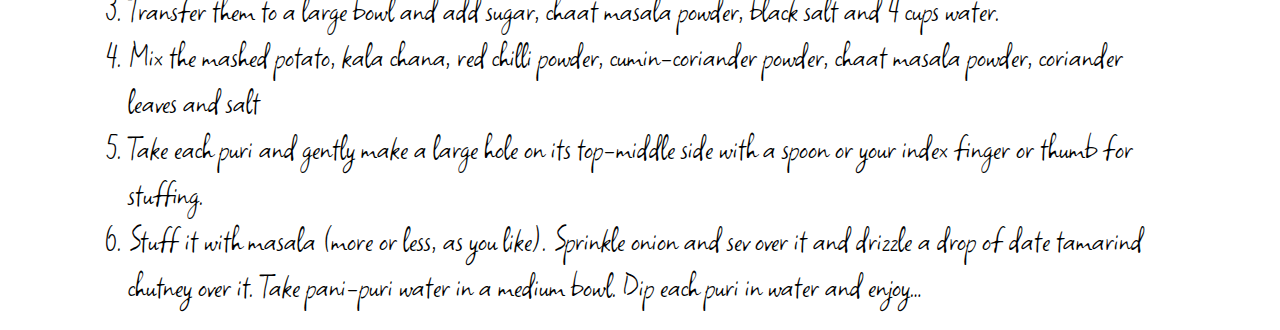
<file: ezyzip/pani.html>
<!DOCTYPE html>
<html>
<head>
	<meta name="viewport" content="with=device-width,
	initial-scale=1.0">
	<title> Recipe Website </title>
	<link rel="stylesheet" href="style.css">
	<link rel="preconnect" href="https://fonts.googleapis.com">
<link rel="preconnect" href="https://fonts.gstatic.com" crossorigin>
<link href="https://fonts.googleapis.com/css2?family=Square+Peg&display=swap" rel="stylesheet">
<link rel="stylesheet" href="https://cdnjs.cloudflare.com/ajax/libs/font-awesome/4.7.0/css/font-awesome.min.css">
</head>
<body>
	<section class = "header-contact">
		<nav> 
			<a herf="index.html"> <img src="images/logo.jpg"> </a>
			<div class="nav-links">
				<i class="fa fa-times"></i>
				<ul>
					<li><a href="index.html">Home</a></li> 
					<li><a href="about.html">About</a></li>
					<li><a href="contact.html">Contact</a></li>
				</ul>
			</div>
			<i class="fa fa-bars"></i>
		</nav>

	<div class="text-box">
		<h1> Pani Puri </h1>
	</div> 
	</section>

	<section class="description">
		<h1> Description </h1>
		<h6>Pani puri is an immensely popular Indian street food of crispy, hollow, fried dough balls (puri) stuffed with boiled potatoes or steamed moong sprouts or boiled chickpeas or white peas curry (also known as ragda) together with spicy tangy water and a sweet chutney.</h6>
	</section>


	<section class="ingredients">
		<div class="row">
			<div class="ingredients-col">
				<h1> Ingredients </h1>
				<p>
				<ul>
					<li style="font-size: 35px"> Puries </li>
					<li style="font-size: 35px"> Onion </li>
					<li style="font-size: 35px"> Date tamarind chutney </li>
					<li style="font-size: 35px"> To make pani </li>
					<ol type="a">
						<li style="font-size: 28px"> Mint leaves</li>
						<li style="font-size: 28px"> Coriander leaves</li>
						<li style="font-size: 28px"> Chills </li>
						<li style="font-size: 28px"> Ginger </li>
						<li style="font-size: 28px"> Lemon </li>
					</ol>
					<li style="font-size: 35px"> Boondi </li>
					<li style="font-size: 35px"> mashed potato </li>
					<li style="font-size: 35px" > Kala chana </li>
					<li style="font-size: 35px"> Salt </li>
				</ul>
				</p>	
			</div>

			<div class="ingredients-col">
				<img src="images\panipuri2.webp">
			</div>
		</div>
	</section>

	<section>
		<div class="steps-col">
			<h1> Steps to prepare</h1>
			<p>
			<ol>
				<li style="font-size: 35px"> Rinse coriander and mint leaves in water and take all the ingredients of pani.</li>
				<li style="font-size: 35px"> Add mint leaves, coriander leaves, green chilli, ginger and lemon juice in the small chutney jar of a grinder.</li>
				<li style="font-size: 35px"> Transfer them to a large bowl and add sugar, chaat masala powder, black salt and 4 cups water.</li>
				<li style="font-size: 35px">Mix the mashed potato, kala chana, red chilli powder, cumin-coriander powder, chaat masala powder, coriander leaves and salt</li>
				<li style="font-size: 35px">Take each puri and gently make a large hole on its top-middle side with a spoon or your index finger or thumb for stuffing.</li>
				<li style="font-size: 35px">Stuff it with masala (more or less, as you like). Sprinkle onion and sev over it and drizzle a drop of date tamarind chutney over it. Take pani-puri water in a medium bowl. Dip each puri in water and enjoy… </li>
			</ol>
			</p>
		</div>
	</section>
</body>
</html>
</file>
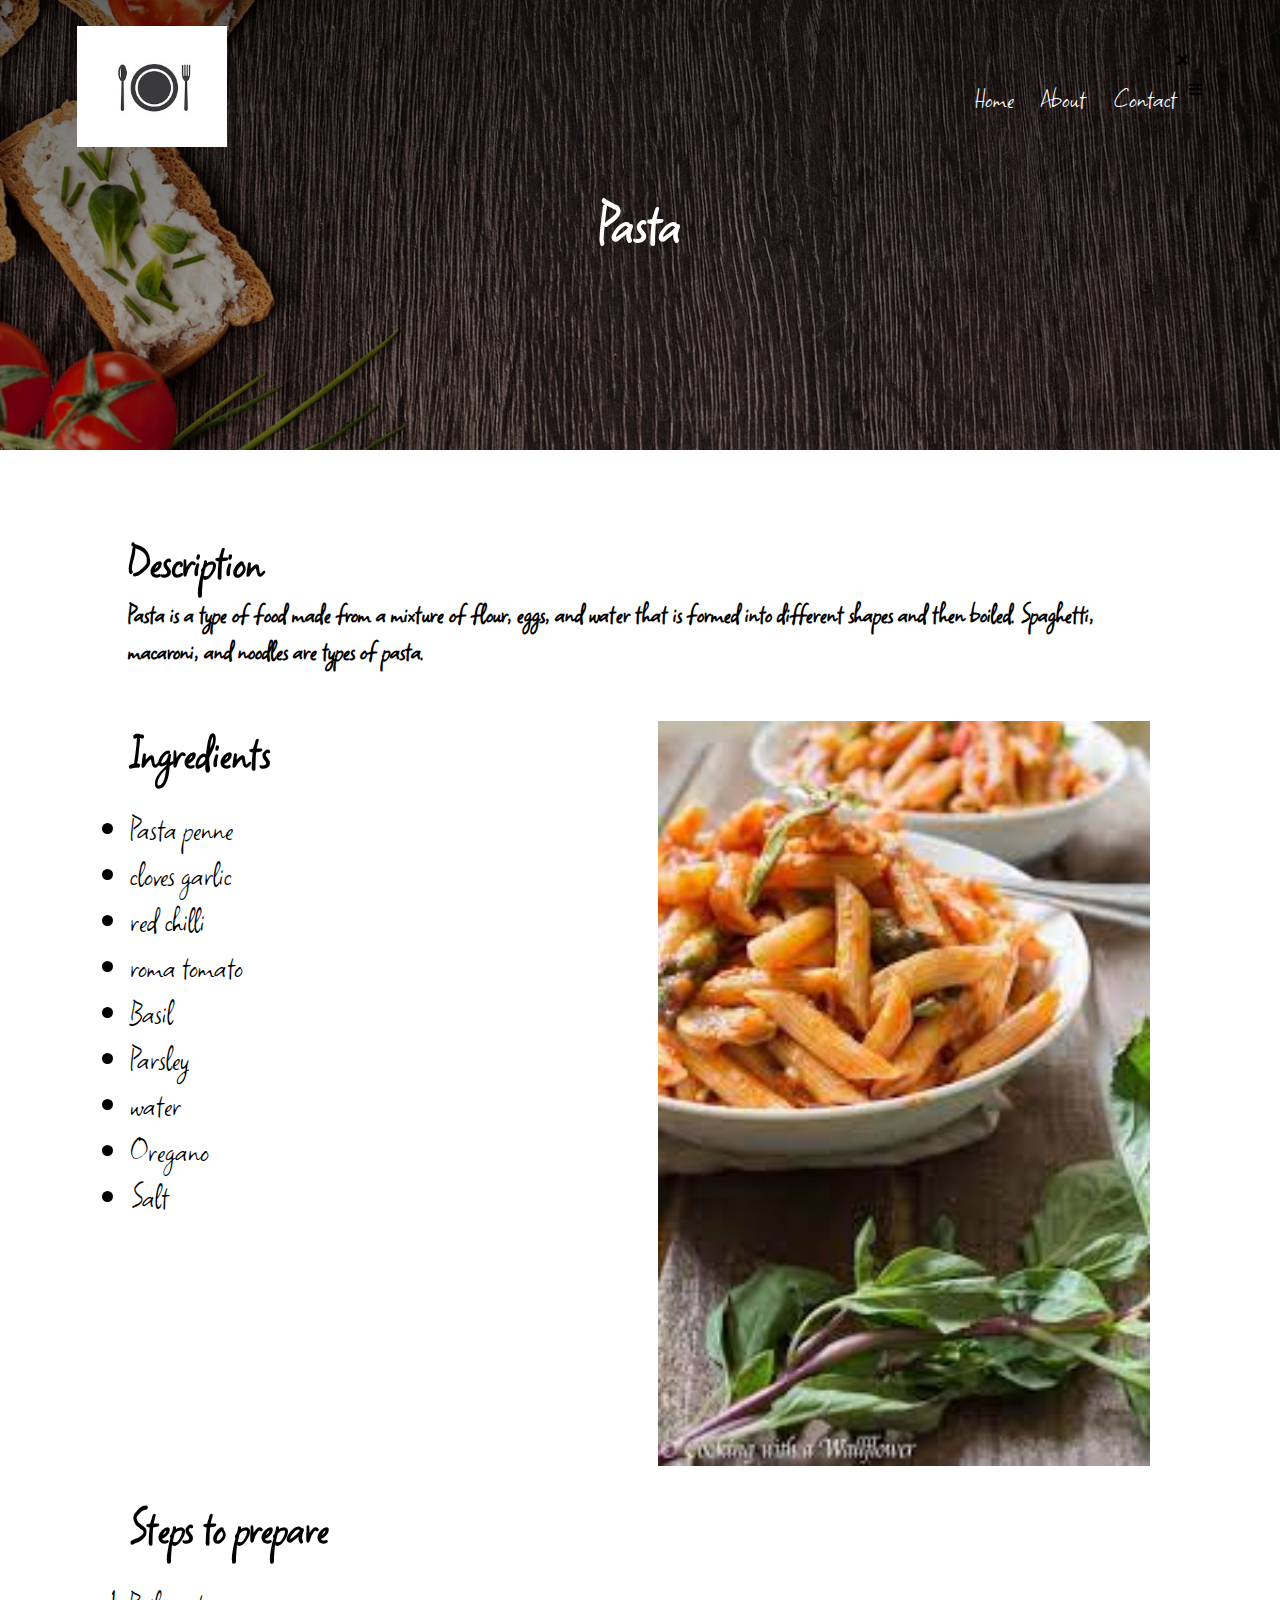
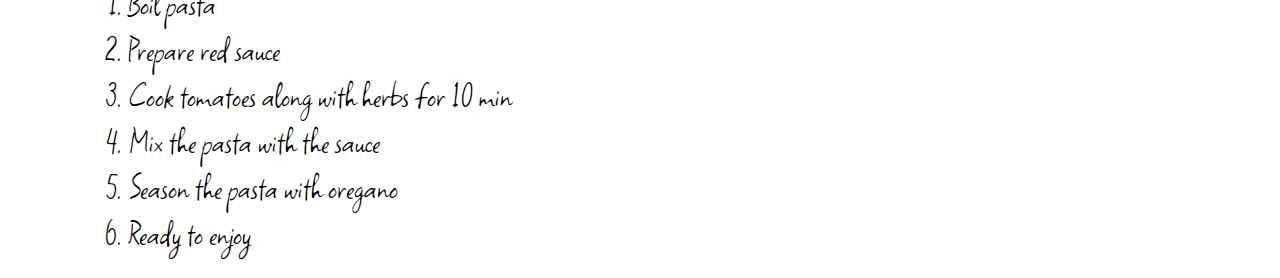
<file: ezyzip/pasta.html>
<!DOCTYPE html>
<html>
<head>
	<meta name="viewport" content="with=device-width,
	initial-scale=1.0">
	<title> Recipe Website </title>
	<link rel="stylesheet" href="style.css">
	<link rel="preconnect" href="https://fonts.googleapis.com">
<link rel="preconnect" href="https://fonts.gstatic.com" crossorigin>
<link href="https://fonts.googleapis.com/css2?family=Square+Peg&display=swap" rel="stylesheet">
<link rel="stylesheet" href="https://cdnjs.cloudflare.com/ajax/libs/font-awesome/4.7.0/css/font-awesome.min.css">
</head>
<body>
	<section class = "header-contact">
		<nav> 
			<a herf="index.html"> <img src="images/logo.jpg"> </a>
			<div class="nav-links">
				<i class="fa fa-times"></i>
				<ul>
					<li><a href="index.html">Home</a></li> 
					<li><a href="about.html">About</a></li>
					<li><a href="contact.html">Contact</a></li>
				</ul>
			</div>
			<i class="fa fa-bars"></i>
		</nav>

	<div class="text-box">
		<h1> Pasta </h1>
	</div> 
	</section>

	<section class="description">
		<h1> Description </h1>
		<h6>Pasta is a type of food made from a mixture of flour, eggs, and water that is formed into different shapes and then boiled. Spaghetti, macaroni, and noodles are types of pasta.</h6>
	</section>


	<section class="ingredients">
		<div class="row">
			<div class="ingredients-col">
				<h1> Ingredients </h1>
				<p>
				<ul>
					<li style="font-size: 35px"> Pasta penne </li>
					<li style="font-size: 35px"> cloves garlic </li>
					<li style="font-size: 35px"> red chilli </li>
					<li style="font-size: 35px"> roma tomato </li>
					<li style="font-size: 35px"> Basil </li>
					<li style="font-size: 35px"> Parsley </li>
					<li style="font-size: 35px" > water </li>
					<li style="font-size: 35px"> Oregano </li>
					<li style="font-size: 35px"> Salt </li>
				</ul>
				</p>	
			</div>

			<div class="ingredients-col">
				<img src="images\pasta2.jpg">
			</div>
		</div>
	</section>

	<section>
		<div class="steps-col">
			<h1> Steps to prepare</h1>
			<p>
			<ol>
				<li style="font-size: 35px"> Boil pasta</li>
				<li style="font-size: 35px"> Prepare red sauce</li>
				<li style="font-size: 35px"> Cook tomatoes along with herbs for 10 min</li>
				<li style="font-size: 35px">Mix the pasta with the sauce</li>
				<li style="font-size: 35px">Season the pasta with oregano</li>
				<li style="font-size: 35px">Ready to enjoy</li>
			</ol>
			</p>
		</div>
	</section>
</body>
</html>
</file>
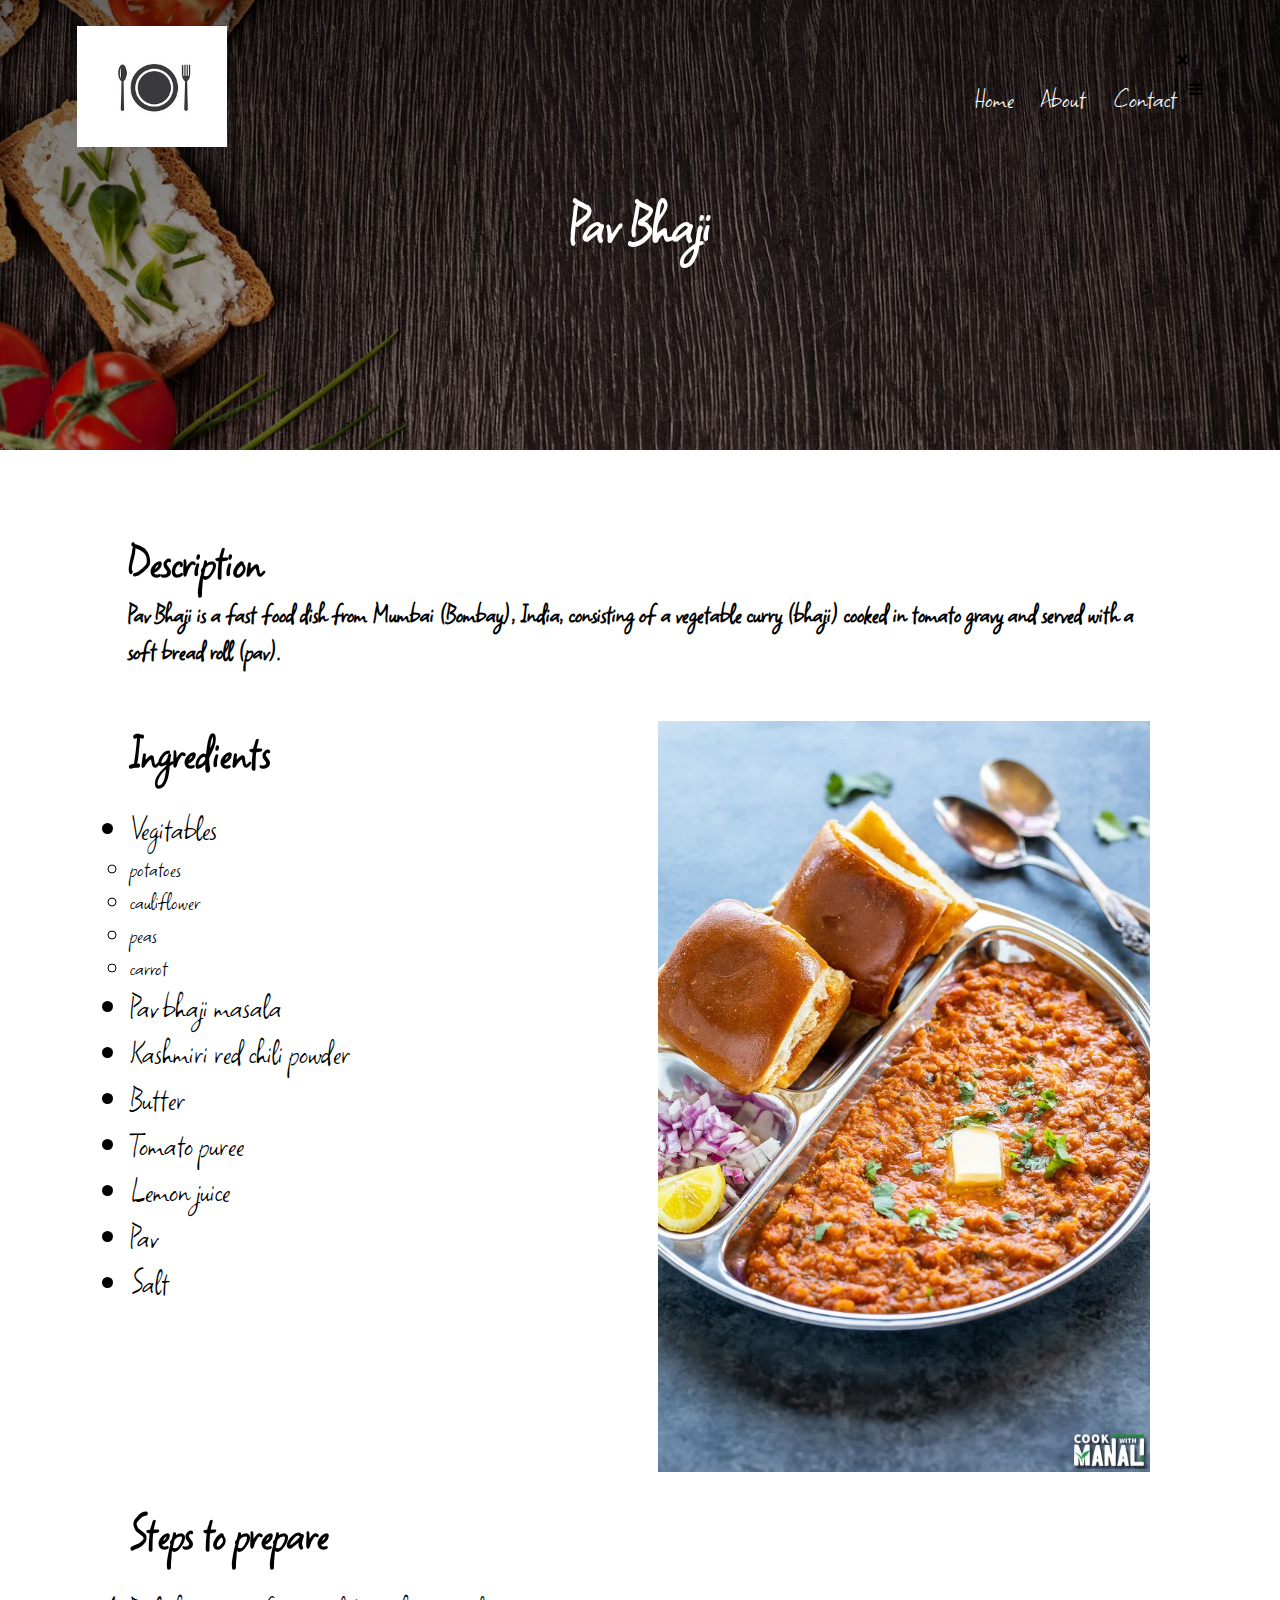
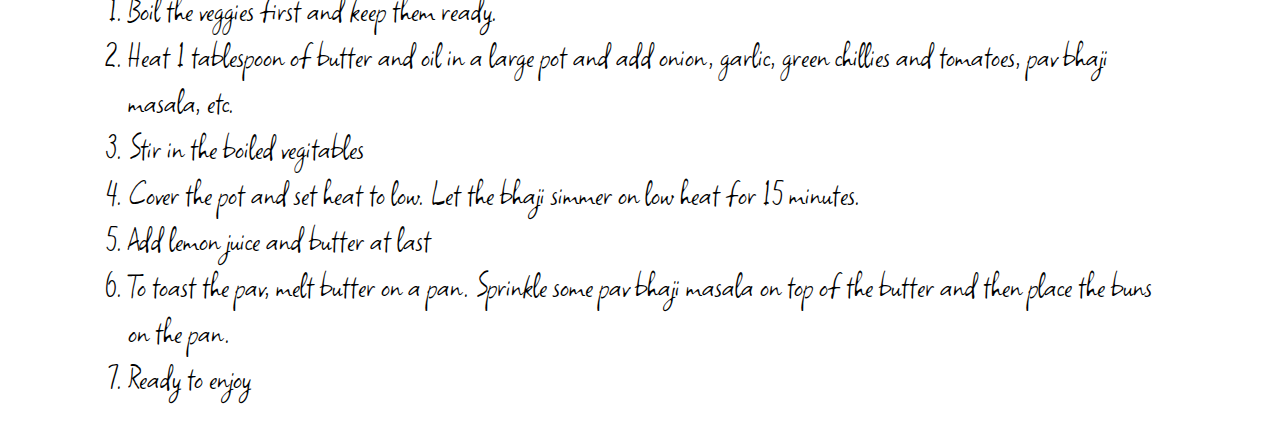
<file: ezyzip/pav.html>
<!DOCTYPE html>
<html>
<head>
	<meta name="viewport" content="with=device-width,
	initial-scale=1.0">
	<title> Recipe Website </title>
	<link rel="stylesheet" href="style.css">
	<link rel="preconnect" href="https://fonts.googleapis.com">
<link rel="preconnect" href="https://fonts.gstatic.com" crossorigin>
<link href="https://fonts.googleapis.com/css2?family=Square+Peg&display=swap" rel="stylesheet">
<link rel="stylesheet" href="https://cdnjs.cloudflare.com/ajax/libs/font-awesome/4.7.0/css/font-awesome.min.css">
</head>
<body>
	<section class = "header-contact">
		<nav> 
			<a herf="index.html"> <img src="images/logo.jpg"> </a>
			<div class="nav-links">
				<i class="fa fa-times"></i>
				<ul>
					<li><a href="index.html">Home</a></li> 
					<li><a href="about.html">About</a></li>
					<li><a href="contact.html">Contact</a></li>
				</ul>
			</div>
			<i class="fa fa-bars"></i>
		</nav>

	<div class="text-box">
		<h1> Pav Bhaji </h1>
	</div> 
	</section>

	<section class="description">
		<h1> Description </h1>
		<h6>Pav Bhaji is a fast food dish from Mumbai (Bombay), India, consisting of a vegetable curry (bhaji) cooked in tomato gravy and served with a soft bread roll (pav).</h6>
	</section>


	<section class="ingredients">
		<div class="row">
			<div class="ingredients-col">
				<h1> Ingredients </h1>
				<p>
				<ul>
					<li style="font-size: 35px"> Vegitables </li>
					<ul type="circle">
						<li style="font-size: 25px">potatoes</li>
						<li style="font-size: 25px"> cauliflower</li>
						<li style="font-size: 25px"> peas</li>
						<li style="font-size: 25px"> carrot</li>
					</ul>
					<li style="font-size: 35px"> Pav bhaji masala </li>
					<li style="font-size: 35px"> Kashmiri red chili powder </li>
					<li style="font-size: 35px"> Butter </li>
					<li style="font-size: 35px"> Tomato puree </li>
					<li style="font-size: 35px"> Lemon juice </li>
					<li style="font-size: 35px" > Pav</li>
					<li style="font-size: 35px"> Salt </li>
				</ul>
				</p>	
			</div>

			<div class="ingredients-col">
				<img src="images\pav2.webp">
			</div>
		</div>
	</section>

	<section>
		<div class="steps-col">
			<h1> Steps to prepare</h1>
			<p>
			<ol>
				<li style="font-size: 35px"> Boil the veggies first and keep them ready.</li>
				<li style="font-size: 35px"> Heat 1 tablespoon of butter and oil in a large pot and add onion, garlic, green chillies and tomatoes, pav bhaji masala, etc.</li>
				<li style="font-size: 35px"> Stir in the boiled vegitables</li>
				<li style="font-size: 35px"> Cover the pot and set heat to low. Let the bhaji simmer on low heat for 15 minutes.</li>
				<li style="font-size: 35px"> Add lemon juice and butter at last </li>
				<li style="font-size: 35px"> To toast the pav, melt butter on a pan. Sprinkle some pav bhaji masala on top of the butter and then place the buns on the pan. </li>
				<li style="font-size: 35px">Ready to enjoy</li>
			</ol>
			</p>
		</div>
	</section>
</body>
</html>
</file>
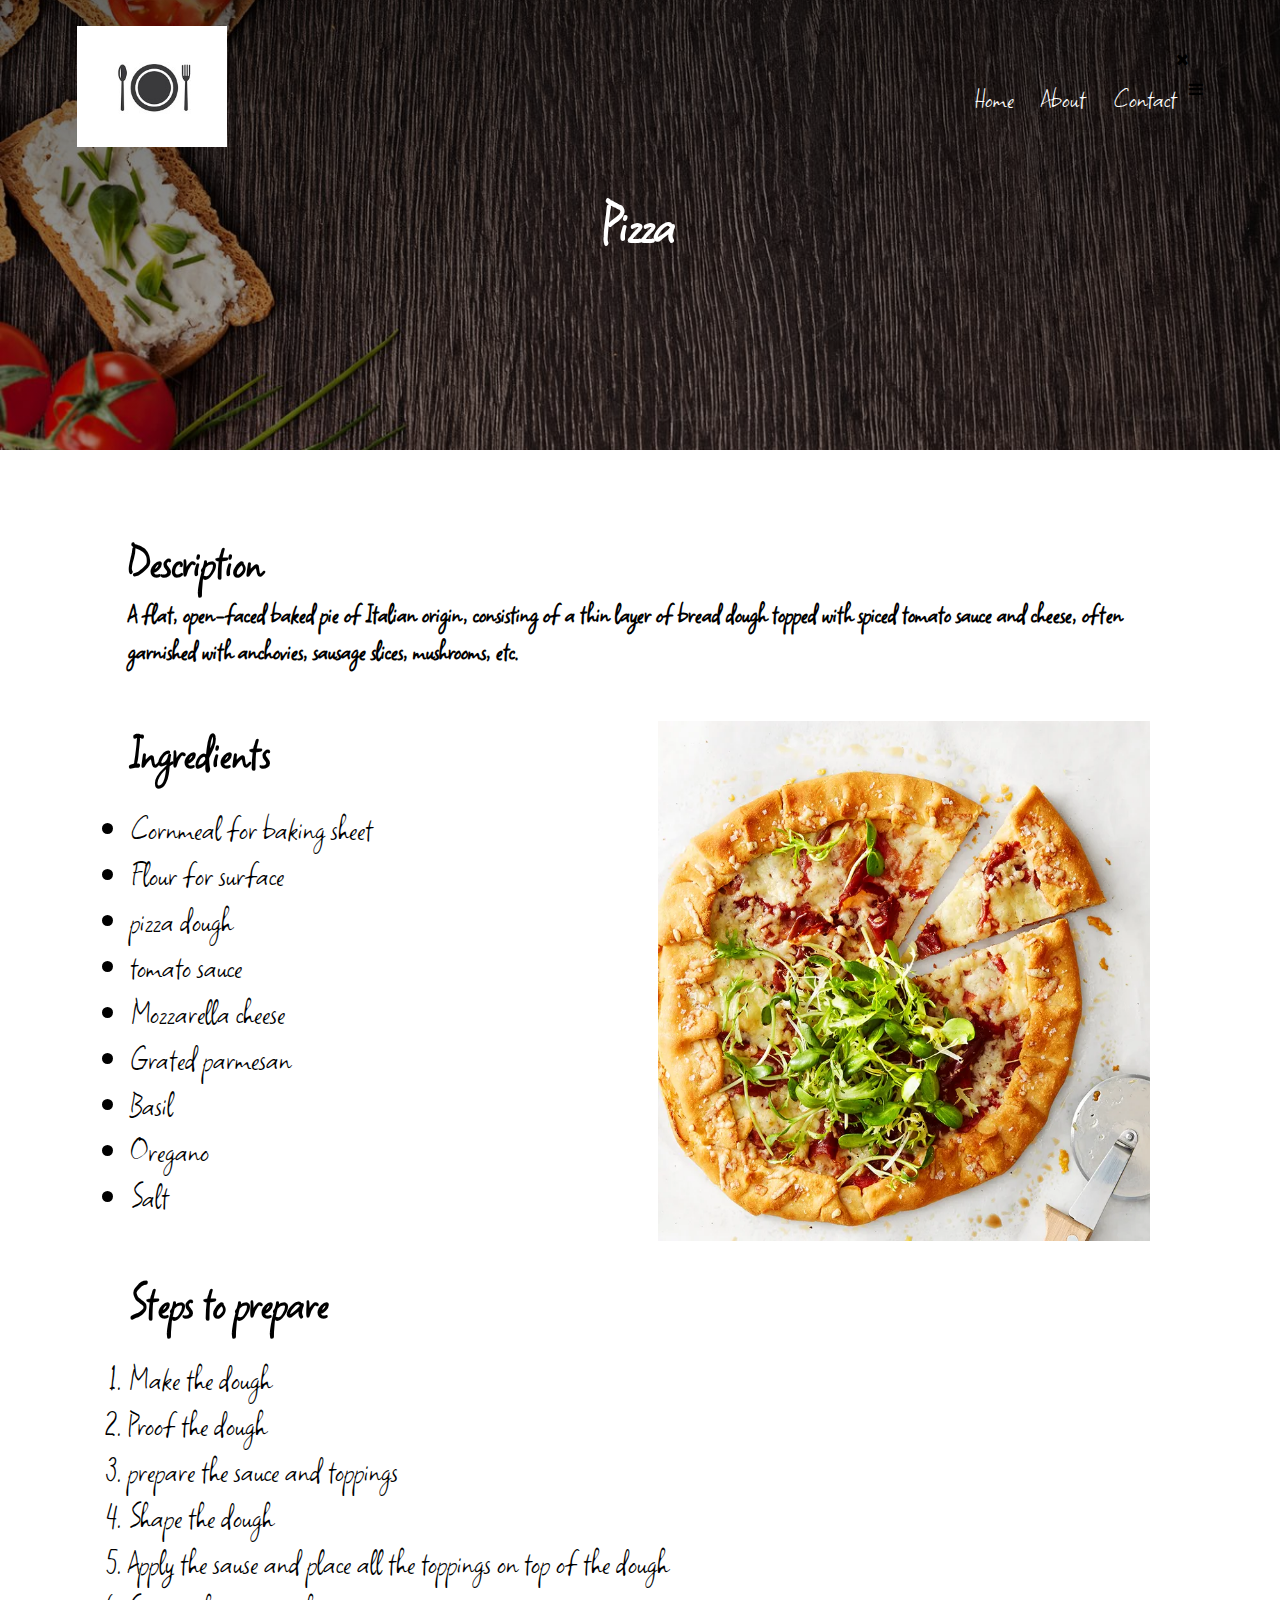
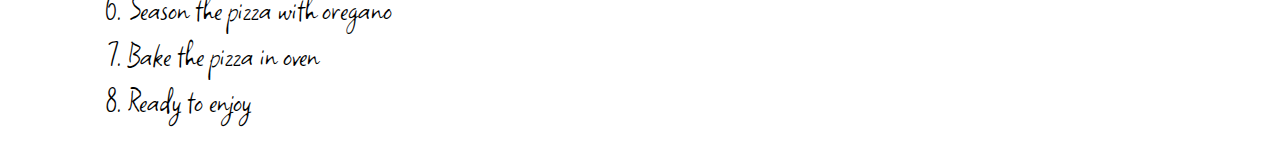
<file: ezyzip/pizza.html>
<!DOCTYPE html>
<html>
<head>
	<meta name="viewport" content="with=device-width,
	initial-scale=1.0">
	<title> Recipe Website </title>
	<link rel="stylesheet" href="style.css">
	<link rel="preconnect" href="https://fonts.googleapis.com">
<link rel="preconnect" href="https://fonts.gstatic.com" crossorigin>
<link href="https://fonts.googleapis.com/css2?family=Square+Peg&display=swap" rel="stylesheet">
<link rel="stylesheet" href="https://cdnjs.cloudflare.com/ajax/libs/font-awesome/4.7.0/css/font-awesome.min.css">
</head>
<body>
	<section class = "header-contact">
		<nav> 
			<a herf="index.html"> <img src="images/logo.jpg"> </a>
			<div class="nav-links">
				<i class="fa fa-times"></i>
				<ul>
					<li><a href="index.html">Home</a></li> 
					<li><a href="about.html">About</a></li>
					<li><a href="contact.html">Contact</a></li>
				</ul>
			</div>
			<i class="fa fa-bars"></i>
		</nav>

	<div class="text-box">
		<h1> Pizza </h1>
	</div> 
	</section>

	<section class="description">
		<h1> Description </h1>
		<h6>A flat, open-faced baked pie of Italian origin, consisting of a thin layer of bread dough topped with spiced tomato sauce and cheese, often garnished with anchovies, sausage slices, mushrooms, etc.</h6>
	</section>


	<section class="ingredients">
		<div class="row">
			<div class="ingredients-col">
				<h1> Ingredients </h1>
				<p>
				<ul>
					<li style="font-size: 35px"> Cornmeal for baking sheet</li>
					<li style="font-size: 35px"> Flour for surface </li>
					<li style="font-size: 35px"> pizza dough </li>
					<li style="font-size: 35px"> tomato sauce </li>
					<li style="font-size: 35px"> Mozzarella cheese </li>
					<li style="font-size: 35px"> Grated parmesan </li>
					<li style="font-size: 35px" > Basil </li>
					<li style="font-size: 35px"> Oregano </li>
					<li style="font-size: 35px"> Salt </li>
				</ul>
				</p>	
			</div>

			<div class="ingredients-col">
				<img src="images\pizza2.webp">
			</div>
		</div>
	</section>

	<section>
		<div class="steps-col">
			<h1> Steps to prepare</h1>
			<p>
			<ol>
				<li style="font-size: 35px"> Make the dough</li>
				<li style="font-size: 35px"> Proof the dough</li>
				<li style="font-size: 35px"> prepare the sauce and toppings</li>
				<li style="font-size: 35px"> Shape the dough</li>
				<li style="font-size: 35px"> Apply the sause and place all the toppings on top of the dough </li>
				<li style="font-size: 35px"> Season the pizza with oregano</li>
				<li style="font-size: 35px"> Bake the pizza in oven </li>
				<li style="font-size: 35px"> Ready to enjoy</li>
			</ol>
			</p>
		</div>
	</section>
</body>
</html>
</file>
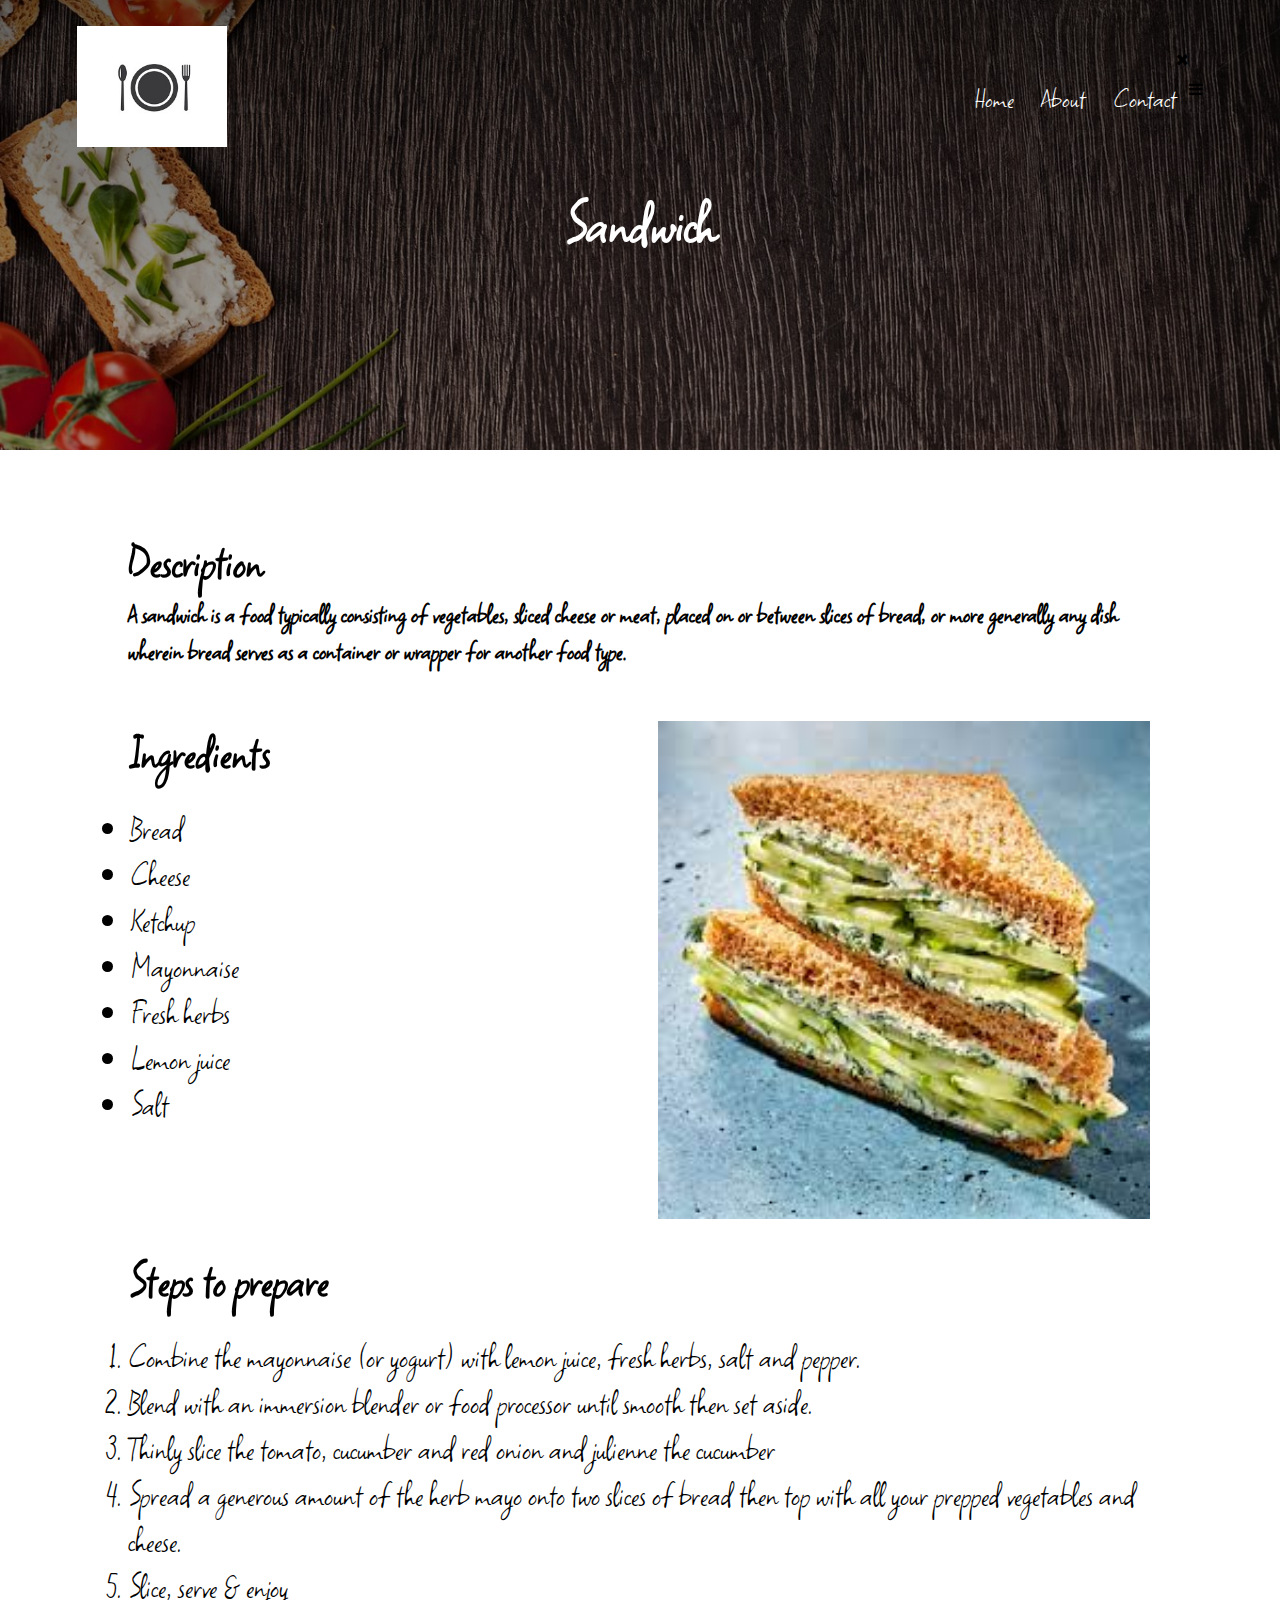
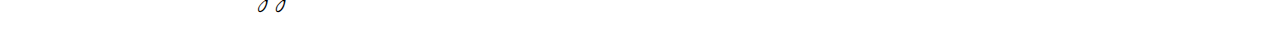
<file: ezyzip/sandwich.html>
<!DOCTYPE html>
<html>
<head>
	<meta name="viewport" content="with=device-width,
	initial-scale=1.0">
	<title> Recipe Website </title>
	<link rel="stylesheet" href="style.css">
	<link rel="preconnect" href="https://fonts.googleapis.com">
<link rel="preconnect" href="https://fonts.gstatic.com" crossorigin>
<link href="https://fonts.googleapis.com/css2?family=Square+Peg&display=swap" rel="stylesheet">
<link rel="stylesheet" href="https://cdnjs.cloudflare.com/ajax/libs/font-awesome/4.7.0/css/font-awesome.min.css">
</head>
<body>
	<section class = "header-contact">
		<nav> 
			<a herf="index.html"> <img src="images/logo.jpg"> </a>
			<div class="nav-links">
				<i class="fa fa-times"></i>
				<ul>
					<li><a href="index.html">Home</a></li> 
					<li><a href="about.html">About</a></li>
					<li><a href="contact.html">Contact</a></li>
				</ul>
			</div>
			<i class="fa fa-bars"></i>
		</nav>

	<div class="text-box">
		<h1> Sandwich </h1>
	</div> 
	</section>

	<section class="description">
		<h1> Description </h1>
		<h6>A sandwich is a food typically consisting of vegetables, sliced cheese or meat, placed on or between slices of bread, or more generally any dish wherein bread serves as a container or wrapper for another food type.</h6>
	</section>


	<section class="ingredients">
		<div class="row">
			<div class="ingredients-col">
				<h1> Ingredients </h1>
				<p>
				<ul>
					<li style="font-size: 35px"> Bread </li>
					<li style="font-size: 35px"> Cheese </li>
					<li style="font-size: 35px"> Ketchup </li>
					<li style="font-size: 35px"> Mayonnaise </li>
					<li style="font-size: 35px"> Fresh herbs </li>
					<li style="font-size: 35px"> Lemon juice </li>
					<li style="font-size: 35px"> Salt </li>
				</ul>
				</p>	
			</div>

			<div class="ingredients-col">
				<img src="images\sand2.jpg">
			</div>
		</div>
	</section>

	<section>
		<div class="steps-col">
			<h1> Steps to prepare</h1>
			<p>
			<ol>
				<li style="font-size: 35px"> Combine the mayonnaise (or yogurt) with lemon juice, fresh herbs, salt and pepper.</li>
				<li style="font-size: 35px"> Blend with an immersion blender or food processor until smooth then set aside.</li>
				<li style="font-size: 35px"> Thinly slice the tomato, cucumber and red onion and julienne the cucumber</li>
				<li style="font-size: 35px"> Spread a generous amount of the herb mayo onto two slices of bread then top with all your prepped vegetables and cheese.</li>
				<li style="font-size: 35px"> Slice, serve & enjoy</li>
			</ol>
			</p>
		</div>
	</section>
</body>
</html>
</file>
<file: ezyzip/style.css>
*{
	margin: 0;
	padding: 0;
	font-family: 'Square Peg', cursive;
}
.header{
			background:  linear-gradient(rgba(0,0,0,0.6),rgba(0,0,0,0.3)), url(images/pic1.jpg);
			min-height: 100vh;
			width: 100%;
			background-position: center;
			background-size: cover;
			position: relative;
		}

nav{
	display:  flex;
	padding:  2% 6%;
	justified-content:  space-between;
	align-items:  center;
}

nav img{
	width:  150px;

}

.nav-links{
	flex: 1;
	text-align: right;
}

.nav-links ul li{
	list-style: none;
	display:  inline-block;
	padding:  8px 12px;	
	position:  relative;
}

.nav-links ul li a{
	color:  #fff;
	text-decoration: none;
	font-size: 30px;
}

.nav-links ul li::after{
	content:  ''; 
	width: 0%;
	height: 2px;
	background: #f44336;
	display: block;
	margin:  auto;
	transition: 0.5s;
}

.nav-links ul li:hover::after{
	width: 100%;


}

.text-box{
	width:  90%;
	color:  #fff;
	position: absolute;
	top:  50%;
	left:  50%;
	transform: translate(-50%, -50%);
	text-align:  center;
}

.text-box h1{
	font-size:  62px;
}

.text-box p{
	padding: 20px 200px 20px;
	margin: 10px 40px 40px;
	font-size: 33px;
	color:  #fff;

}

.hero-btn{
	display: inline-block;
	text-decoration: none;
	color:  #fff;
	border: 1px solid #fff;
	padding: 12px 34px;
	font-size:  27px;
	background: transparent;
	position: relative;
	cursor: pointer;
}

.hero-btn:hover{
	border: 1px solid #f44336;
	background:  #f44336;
	transition: 1s;
}



@media(max-width: 700px){
	.text-box h1{
		font-size:  50px;
	}

	.text-box p{
		font-size: 30px;
		padding: 10px 20px 10px;
	}
	.cta h1{
		font-size: 50px;
	}
	
	nav img{
	width:  80px;

}
	
}

/*---- course ----*/
.course{
	width:  80%;
	margin:   auto;
	text-align: center ;
	padding-top: 100px;

}

h1{
	font-size:  54px;
	font-weight:  600;
}

p{
	color:  #777;
	font-size: 30px;
	font-weight:  300;
	line-height: 22px;
	padding:  10px;
}

.row{
	margin-top:  5%;
	display: flex;
	justify-content: space-between;
}

.course-col{
	flex-basis: 31%;
	background:  #fff3f3;
	border-radius: 10px;
	margin-bottom: 5%;
	padding: 20px 12px;
	box-sizing: border-box;
	transition: 0.5s;

}

h2{
	text-align: center;
	font-weight: 600;
	margin: 10px 0;

}

.course-col:hover{
	box-shadow: 0 0 20px 0px rgba(0,0,0,0.2);
}

@media(max-width:  700px){
	.row{
		flex-direction:  column;
	}
}

/* ---- different dishes ----*/
.dishes{
	width: 80%;
	margin:  auto;
	text-align: center;
	padding-top: 50px;
}

.dish1{
	flex-basis: 32%;
	flex-flow: 10%;
	border-radius:  10px;
	margin-bottom: 30px;
	position: relative;
	overflow: hidden;
}

.dish1 img{
	width: 100%;
	height:  100%;
	display:  block;
}

.layer{
	background: transparent;
	height: 100% ;
	width:  100%;
	position: absolute;
	top: 0;
	left: 0;
	transition: 0.5s;

}

.layer:hover{
	background: rgba(226,0,0,0.7);
}

.layer h2{
	width:  100%;
	font-weight: 800;
	color:  #0000FF;
	font-size:  38px;
	bottom:  0;
	left:  50%;
	transform: translateX(-50%);
	position: absolute;
	opacity: 0;
	transition: 0.5s;
}

.layer:hover h2{
	bottom:  50%;
	opacity: 1;
}

/* call to action */

.cta{
	margin:  100px auto;
	width:  80%;
	background: linear-gradient(rgba(0,0,0,0.7),rgba(0,0,0,0.7)),url(images/banner2.jpg) ;
	background-position: center;
	background-size: cover;
	border-radius: 10px;
	text-align: center;
	padding: 100px 0;
}

.cta h1{
	color:  #fff;
	margin-bottom:40px;
	padding: 0;
}

/* conatact us */

.header-contact{
	background:  linear-gradient(rgba(0,0,0,0.6),rgba(0,0,0,0.3)), url(images/pic1.jpg);
	min-height: 50vh;
	width: 100%;
	background-position: center;
	background-size: cover;
	position: relative;
}

.location {
	width: 80%;
	margin:  auto;
	padding: 80px 0;
}

.location iframe{
	width: 100%;
}

.contact-us{
	width:  80%;
	margin: auto;
}

.contact-col{
	flex-basis: 48%;
	margin-bottom: 30px;
}

.contact-col div{
	display:  flex;
	align-items: cneter;
	margin-bottom: 40px;
}

.contact-col div .fa{
	font-size: 27px;
	color: #f44336;
	margin: 10px;
	margin-right: 30px;
}

.contact-col div p{
	padding: 0;
}

.contact-col div h3{
	font-size: 27px;
	margin-bottom:  5px;
	color: #555;
	font-weight: 800;
}

.contact-col input, .contact-col textarea{
	font-size: 26px;
	width: 100%;
	padding:  15px;
	margin-bottom: 17px;
	outline:  none;
	border:  1px solid #ccc;
	box-sizing: border-box;
}

.contact-col form button{
	font-size: 26px;
	padding:  5px;
	margin-bottom: 10px;
	outline:  none;
}


/* about us*/

.about-us{
	width:  80%;
	margin: auto;
	padding-top: 80px;
	padding-bototm: 50px;
}

.about-col{
	flex-basis:  48%;
	padding: 30px 2px;
}

.about-col img{
	width: 100%;
	height: 100%;
}

.about-col h1{
	padding-top: 0;
	font-size: 30px;
	margin: auto;

}

.about-col p{
	padding: 30px 0 25px;
	margin:  auto;
	font-size: 27px;
}

/* burger */

.description{
	width:  80%;
	margin: auto;
	padding-top: 80px;
	padding-bototm: 20px
}

.description h1{
	font-size: 50px;
}

.description h6{
	font-size: 28px;
}

.ingredients{
	width:  80%;
	margin: auto;
	
}

.ingredients-col{
	flex-basis:  48%;
	padding:0px 2px 30px;
}

.ingredients-col img{
	width: 100%;
	height: 100%;
}

.ingredients-col h1{
	font-size: 50px;
	margin: auto;

}

.ingredients-col p{
	padding: 10px;
	margin:  auto;
}

.steps-col{
	width:  80%;
	margin: auto;
}

.steps-col h1{
	font-size: 50px;
	margin: auto;
}

.steps-col p{
	padding: 10px;
	margin:  auto;
}

/* login */

.back{
	background: url(images/pic2.jpg) no-repeat;	
	background-size: cover;
	align-items:  center;
	justify-content: center;
	display: flex;
	color: #fff;
	height: 800px;
	width: 100%;
}

.container{
	position: relative;
	margin-top: 100px;
	width: 450px;
	height:  auto;
	background: #0000FF;
	border-radius: 5px;
	padding: 20px 30px 20px;
}



.label{
	text-align: center;
	padding: 10px 130px;
	font-size:  40px;
	font-weight:  800;
	color: #fff;
}

.font{
	font-size: 33px;
	padding: 20px 20px 40 px;
}



.login_form input{
	height: 40px;
	width: 430px;
	padding: 0 5px;
	font-size: 18px;
	outline:  none;
	border: 1px solid silver;
}

.login_form button{
	margin: 45px 0 30px 0;
	height:  45px;
	width:  445px;
	font-size: 30px;
	color:  white;
	outline: none;
	cursor: pointer;
	font-weight: 800;
	background: #1A237E;
	border-radius: 3px;
	border: 1px solid #3949AB;
	align: center;
	transition: 0.5s;
}

.login_form button:hover{
	background: #151c6a;
}

.login_form #email_error,.login_form #pass_error{
	margin-top: 5px;
	width: 430px;
	font-size: 25px;
	color: #C62828;
	font-weight: 800;
	background: rgba(255, 0, 0, 0.1);
	text-align: center;
	padding: 5px 8px;
	border-radius: 3px;
	border: 1px solid #EF9A9A;
	display: none;

}

.login_form input{
	font-size: 30px;
}
</file>
